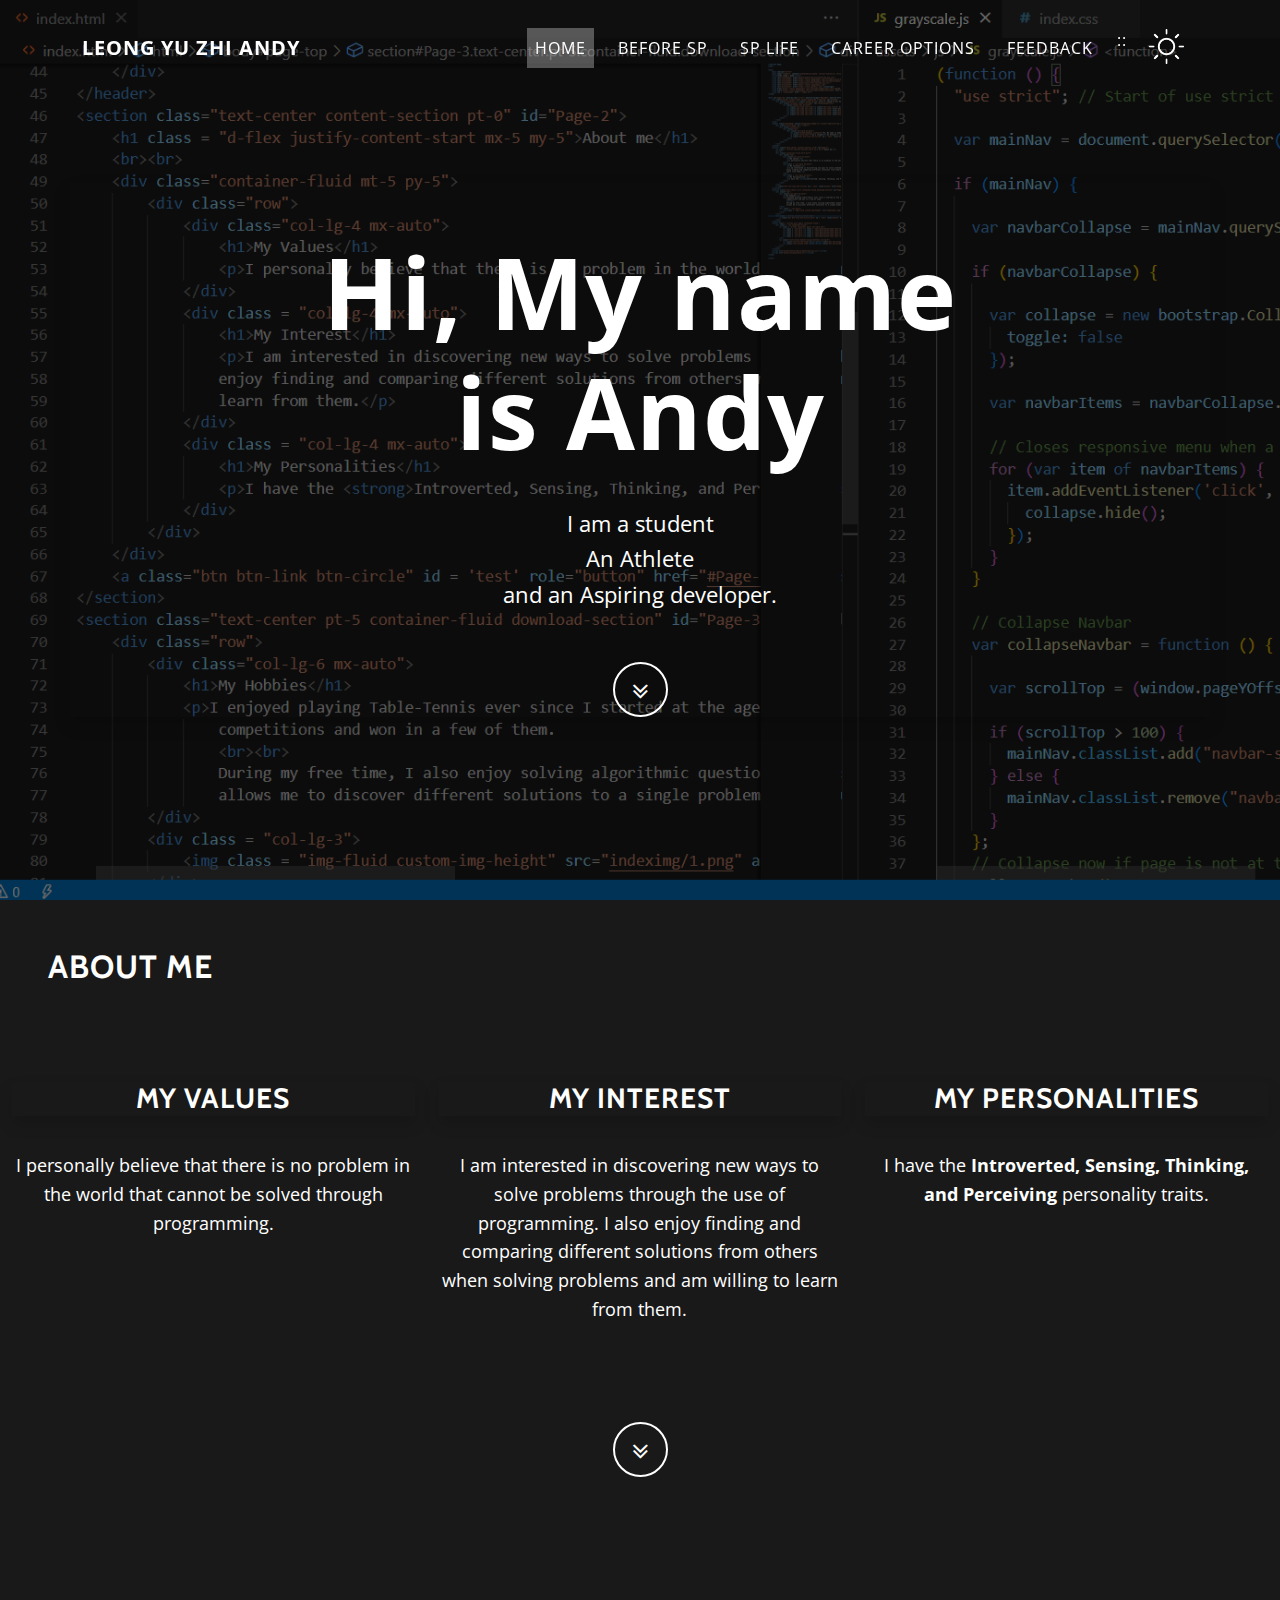
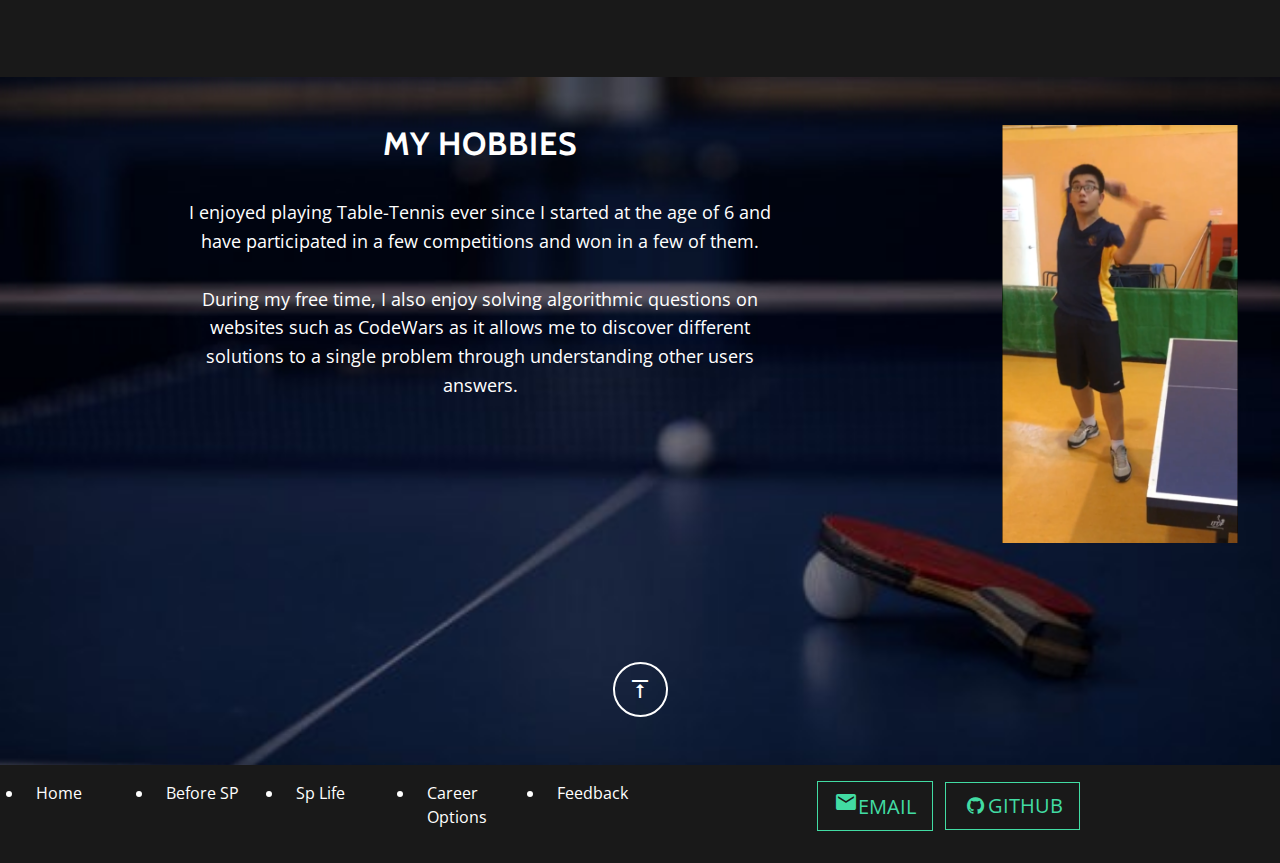
<file: index.html>
<!DOCTYPE html>
<html lang="en">
<!-- Head -->

<head>
    <meta charset="utf-8">
    <meta name="viewport" content="width=device-width, initial-scale=1.0, shrink-to-fit=no">
    <title>Andy Leong | Home</title>
    <link rel="stylesheet" href="./assets/bootstrap/css/bootstrap.min.css">
    <link rel="stylesheet"
        href="https://fonts.googleapis.com/css?family=Lora:400,700,400italic,700italic&amp;display=swap">
    <link rel="stylesheet" href="https://fonts.googleapis.com/css?family=Cabin:700&amp;display=swap">
    <link rel="stylesheet" href="./assets/fonts/font-awesome.min.css">
    <link rel="preconnect" href="https://fonts.googleapis.com">
    <link rel="preconnect" href="https://fonts.gstatic.com" crossorigin>
    <link href="https://fonts.googleapis.com/css2?family=Open+Sans:ital,wght@0,300;1,700&display=swap" rel="stylesheet">
    <link href="https://fonts.googleapis.com/icon?family=Material+Icons" rel="stylesheet">
    <link rel="stylesheet" href="./CSS/default.css">
    <link rel="stylesheet" href="./CSS/index.css">
</head>
<!-- Body Code-->

<body class="test" id="page-top" data-bs-spy="scroll" data-bs-target="#mainNav" data-bs-offset="77">
    <!-- Navigation Bar -->
    <nav class="navbar navbar-light navbar-expand-md fixed-top" id="mainNav">
        <!-- Logo/Name -->
        <div class="container "><a class="navbar-brand toggle" href="#">Leong Yu Zhi Andy</a><button
                data-bs-toggle="collapse" class="navbar-toggler navbar-toggler-right toggle special" data-bs-target="#navbarResponsive"
                type="button" aria-controls="navbarResponsive" aria-expanded="false" aria-label="Toggle navigation"
                value="Menu"><i class="fa fa-bars"></i></button>
            <div class="collapse navbar-collapse " id="navbarResponsive">
                <ul class="navbar-nav ms-auto ">
                    <!-- Nav Links -->
                    <li class="nav-item nav-link"><a class="nav-link toggle active" href="index.html">Home</a></li>
                    <li class="nav-item nav-link"><a class="nav-link toggle" href="BeforeSp.html">Before SP</a></li>
                    <li class="nav-item nav-link"><a class="nav-link toggle" href="SpLife.html">SP Life</a></li>
                    <li class="nav-item nav-link"><a class="nav-link toggle" href="career.html">Career Options</a></li>
                    <li class="nav-item nav-link"><a class="nav-link toggle" href="feedback.html">Feedback</a></li>
                    <!-- Clock -->
                    <li class="nav-item nav-link">
                        <div class="d-flex toggle flex-wrap justify-content-center t-white">
                            <a><span class="toggle badge hours" id="hours"></span></a> :
                            <a><span class="toggle badge min" id="min"></span></a> :
                            <a><span class="toggle badge sec" id="sec"></span></a>
                        </div>
                    </li>
                    <!-- Toggle Dark Mode/Light Mode -->
                    <li class="nav-item nav-link">
                        <button id="dl-logo" onclick="dark_light()"><img src="./Icons/brightness.png" height="35" width="35" alt="Dark-Light Toggle"></button>
                    </li>
                </ul>
            </div>
        </div>
    </nav>
    <!-- Header -->
    <header class="masthead container-fluid" id="Page-1">
        <div class="intro-body" id="start">
            <div class="container shadow">
                <div class="row">
                    <div class="col-lg-8 mx-auto mt-5">
                        <h1 class="brand-heading custom-h1">Hi, My name is Andy</h1>
                        <p class="intro-text">I am a student<br>An Athlete<br>and an Aspiring developer.</p>
                        <a class="btn btn-link btn-circle" role="button" href="#Page-2"><i
                                class="fa fa-angle-double-down animated"></i></a>
                    </div>
                </div>
            </div>
        </div>
    </header>
    <!-- Page 2 Content Section -->
    <section class="text-center content-section pt-0" id="Page-2">
        <h2 class="d-flex justify-content-start mx-5 my-5">About me</h2>
        <div class="container-fluid mt-5 py-5">
            <div class="row">
                <div class="col-lg-4 mx-auto">
                    <h3 class = "shadow">My Values</h3>
                    <p>I personally believe that there is no problem in the world that cannot be solved through
                        programming.</p>
                </div>
                <div class="col-lg-4 mx-auto">
                    <h3 class = "shadow">My Interest</h3>
                    <p>I am interested in discovering new ways to solve problems through the use of programming. I
                        also
                        enjoy finding and comparing different solutions from others when solving problems and am
                        willing to
                        learn from them.</p>
                </div>
                <div class="col-lg-4 mx-auto">
                    <h3 class = "shadow">My Personalities</h3>
                    <p>I have the <strong>Introverted, Sensing, Thinking, and Perceiving</strong> personality
                        traits.</p>
                </div>
            </div>
        </div>
        <a class="btn btn-link btn-circle" role="button" href="#Page-3"><i
                class="fa fa-angle-double-down animated"></i></a>
    </section>
    <!-- Page 3 Content Section -->
    <section class="text-center pt-5 container-fluid" id="Page-3">
        <div class="row">
            <div class="col-sm-6 mx-auto mt-0">
                <h2 class="ignore">My Hobbies</h2>
                <p class="ignore">I enjoyed playing Table-Tennis ever since I started at the age of 6 and have
                    participated in a few
                    competitions and won in a few of them.
                    <br><br>
                    During my free time, I also enjoy solving algorithmic questions on websites such as CodeWars as it
                    allows me to discover different solutions to a single problem through understanding other users
                    answers.
                </p>
            </div>
            <div class="col-sm-3">
                <img class="img-fluid custom-img-height" src="./indeximg/1.png" alt="Img">
            </div>
        </div>
        <div class="d-flex justify-content-center">
            <a class="btn btn-link btn-circle mb-5" role="button" href="#Page-1"><i
                    class="material-icons">vertical_align_top</i></a>
        </div>
    </section>
    <!-- Footer -->
    <footer class='d-flex py-3 gap-3 container-fluid'>
        <div class='row container-fluid'>
            <!-- Footer Links -->
            <ul class='d-flex container col-lg-8 row'>
                <li class='col-sm-2'><a class='text-decoration-none text-reset custom-hover'
                        href="./index.html">Home</a></li>
                <li class='col-sm-2'><a class='text-decoration-none text-reset custom-hover'
                        href="./BeforeSp.html">Before SP</a></li>
                <li class='col-sm-2'><a class='text-decoration-none text-reset custom-hover' href="./SpLife.html">Sp
                        Life</a></li>
                <li class='col-sm-2'><a class='text-decoration-none text-reset custom-hover' href="./Career.html">Career
                        Options</a></li>
                <li class='col-sm-2'><a class='text-decoration-none text-reset custom-hover'
                        href="./Feedback.html">Feedback</a></li>
            </ul>
            <ul class="list-inline banner-social-buttons col-lg-4">
                <li class="list-inline-item">
                    <a class="btn btn-primary btn-lg btn-default" href="mailto:LeongAndy.22@ichat.sp.edu.sg"
                        target="_blank"><i class="material-icons">email</i><span class="network-name">email</span></a>
                </li>
                <li class="list-inline-item">
                    <a class="btn btn-primary btn-lg btn-default" href="https://github.com/TimelesClock"
                        target="_blank"><i class="fa fa-github fa-fw"></i><span class="network-name">Github</span></a>
                </li>
            </ul>
        </div>
    </footer>
    <!-- Scripts -->
    <script src="./assets/bootstrap/js/bootstrap.min.js"></script>
    <script src="./JS/index.js"></script>
    <script src="./JS/default.js"></script>
</body>

</html>
</file>
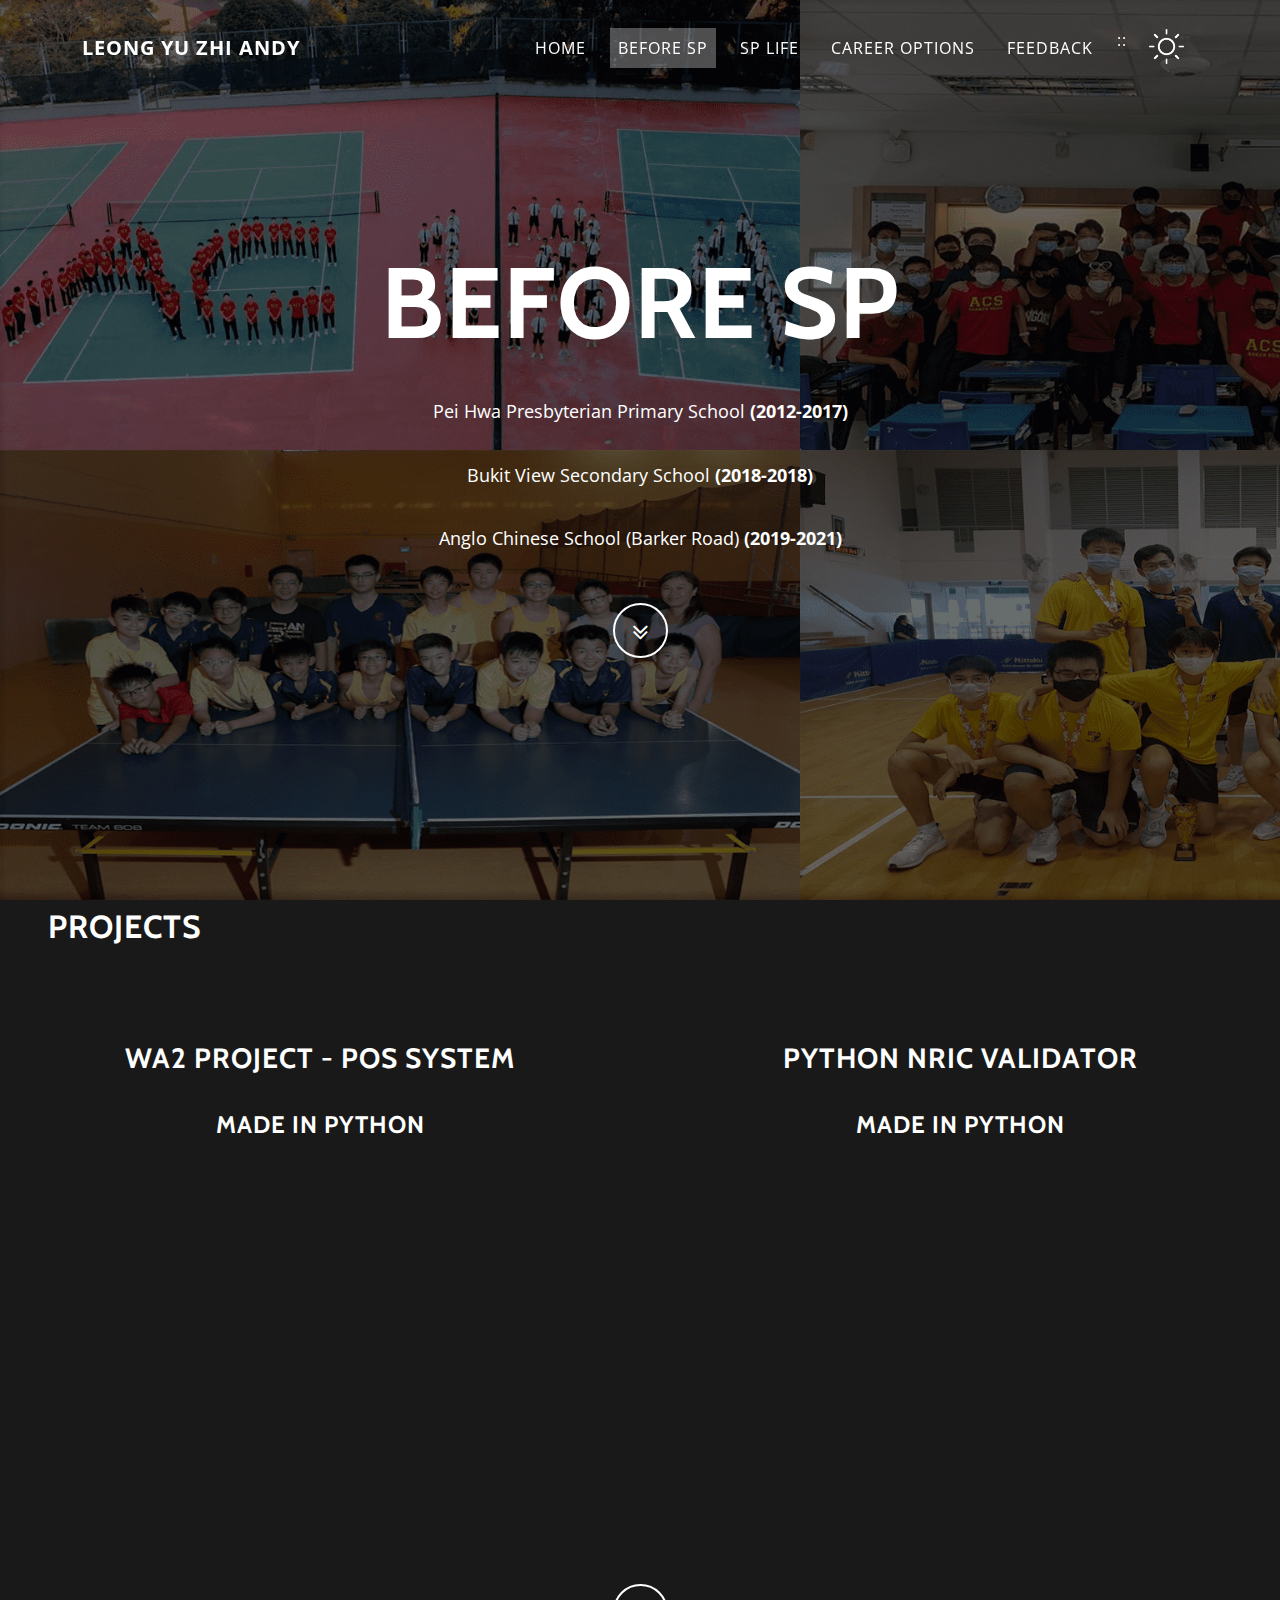
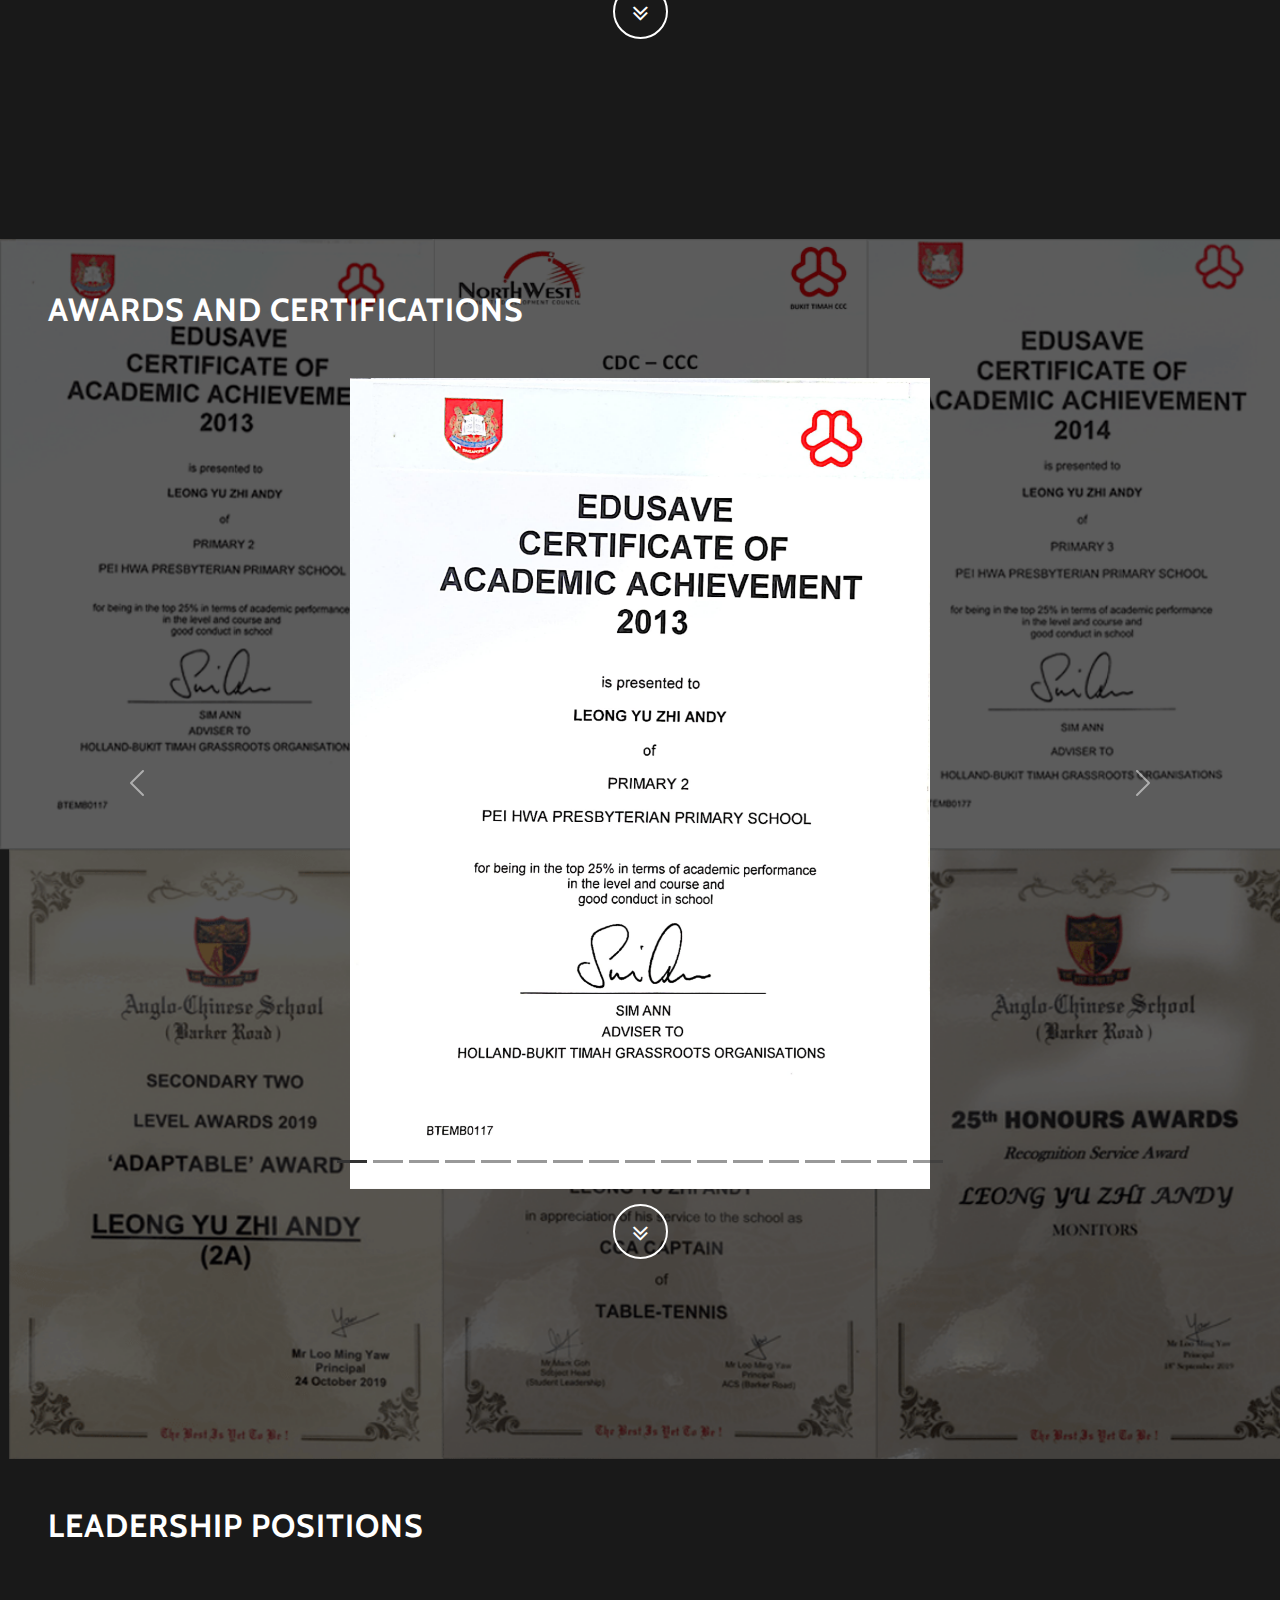
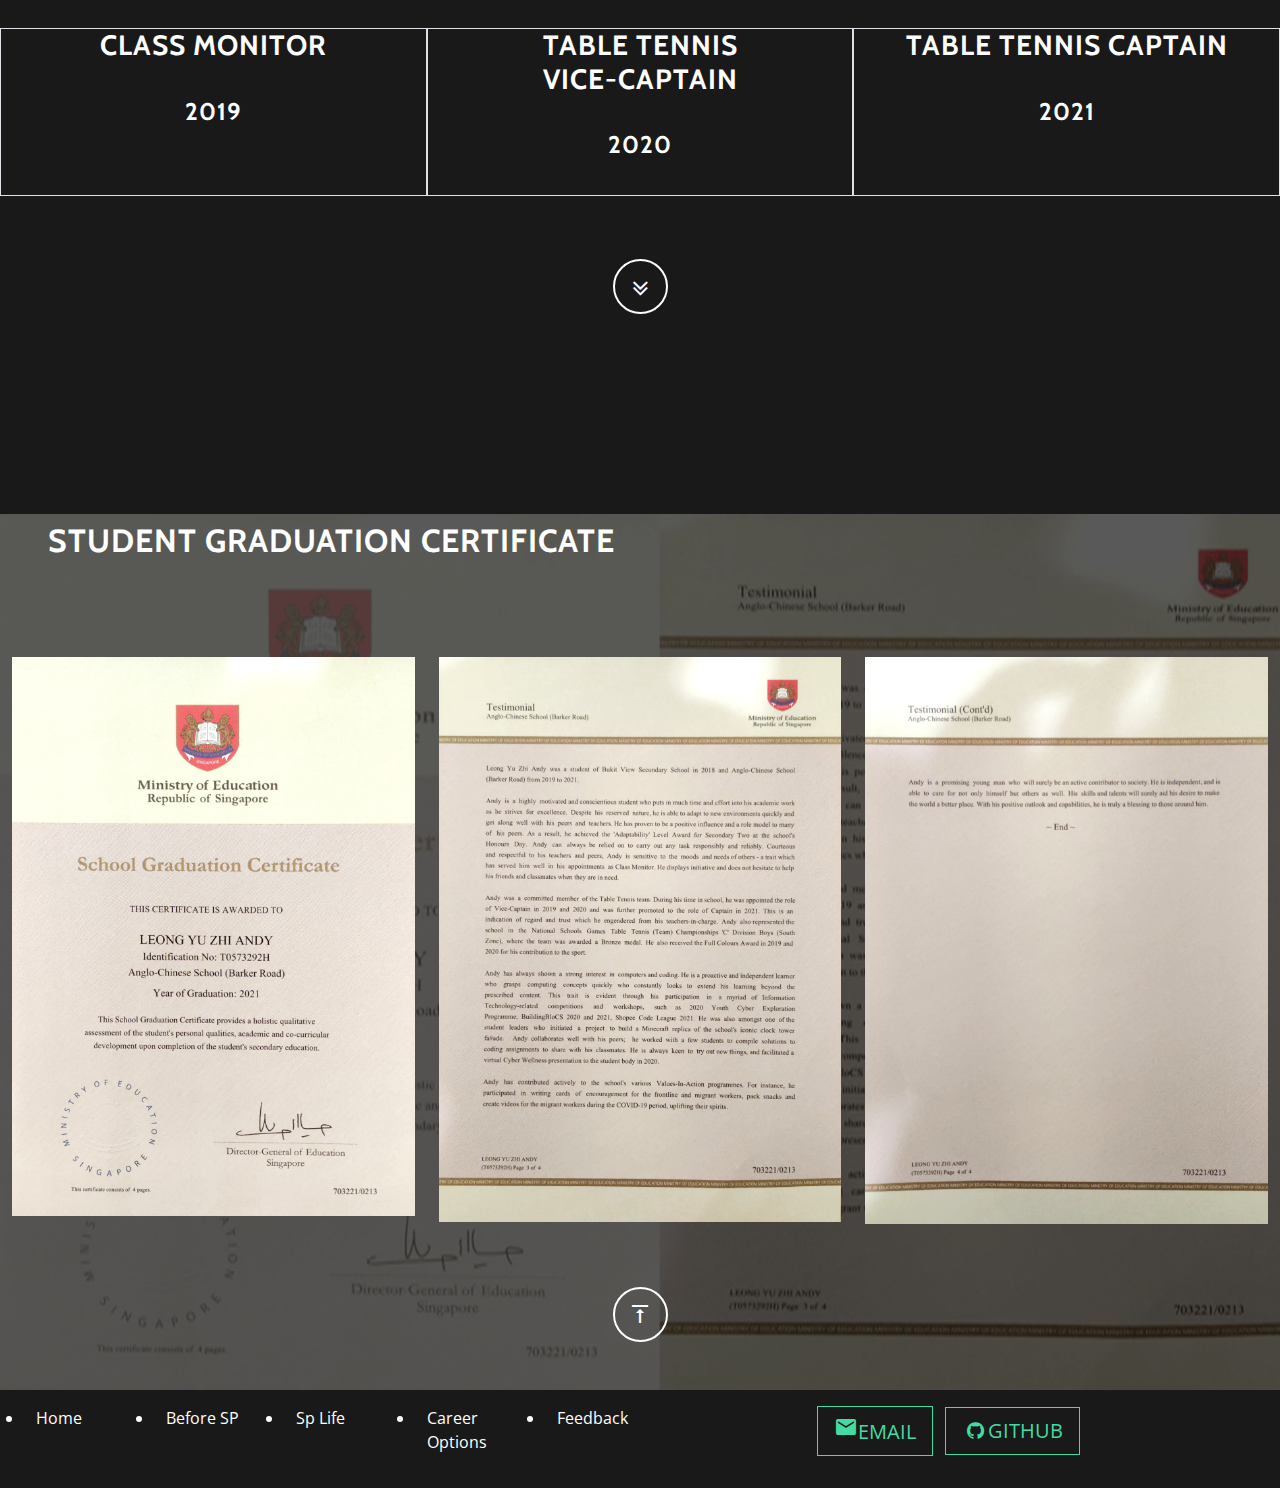
<file: BeforeSp.html>
<!DOCTYPE html>
<html lang = "en">
<!-- Html Head -->
<head>
    <meta charset="utf-8">
    <meta name="viewport" content="width=device-width, initial-scale=1.0, shrink-to-fit=no">
    <title>Andy Leong | Before SP</title>
    <link rel="stylesheet" href="./assets/bootstrap/css/bootstrap.min.css">
    <link rel="stylesheet" href="https://fonts.googleapis.com/css?family=Lora:400,700,400italic,700italic&amp;display=swap">
    <link rel="stylesheet" href="https://fonts.googleapis.com/css?family=Cabin:700&amp;display=swap">
    <link rel="stylesheet" href="./assets/fonts/font-awesome.min.css">
    <link rel="preconnect" href="https://fonts.googleapis.com">
    <link rel="preconnect" href="https://fonts.gstatic.com" crossorigin>
    <link href="https://fonts.googleapis.com/css2?family=Open+Sans:ital,wght@0,300;1,700&display=swap" rel="stylesheet">
    <link href="https://fonts.googleapis.com/icon?family=Material+Icons" rel="stylesheet">
    <link rel = "stylesheet" href = "./CSS/default.css">
    <link rel = "stylesheet" href = "./CSS/BeforeSp.css">
</head>
<!-- Body Code -->
<body id="page-top" data-bs-spy="scroll" data-bs-target="#mainNav" data-bs-offset="77">
    <!-- Navigation Bar -->
    <nav class="navbar navbar-light navbar-expand-md fixed-top" id="mainNav">
        <!-- Logo/Name -->
        <div class="container "><a class="navbar-brand toggle" href="#">Leong Yu Zhi Andy</a><button
                data-bs-toggle="collapse" class="navbar-toggler navbar-toggler-right toggle card" data-bs-target="#navbarResponsive"
                type="button" aria-controls="navbarResponsive" aria-expanded="false" aria-label="Toggle navigation"
                value="Menu"><i class="fa fa-bars"></i></button>
            <div class="collapse navbar-collapse " id="navbarResponsive">
                <!-- Nav Links -->
                <ul class="navbar-nav ms-auto ">
                    <li class="nav-item nav-link"><a class="nav-link toggle " href="index.html">Home</a></li>
                    <li class="nav-item nav-link"><a class="nav-link toggle active" href="BeforeSp.html">Before SP</a></li>
                    <li class="nav-item nav-link"><a class="nav-link toggle" href="SpLife.html">SP Life</a></li>
                    <li class="nav-item nav-link"><a class="nav-link toggle" href="career.html">Career Options</a></li>
                    <li class="nav-item nav-link"><a class="nav-link toggle" href="feedback.html">Feedback</a></li>
                    <li class = "nav-item nav-link">
                        <div class="d-flex toggle flex-wrap justify-content-center t-white">
                            <a><span class="toggle badge hours" id = "hours"></span></a> :
                            <a><span class="toggle badge min" id = "min"></span></a> :
                            <a><span class="toggle badge sec" id = "sec"></span></a>
                         </div>
                    </li>
                    <!-- Dark mode Light mode toggle -->
                    <li class="nav-item nav-link">
                        <button id="dl-logo" onclick="dark_light()"><img src="./Icons/brightness.png" height="35"
                                width="35" alt="Dark-Light Toggle"></button>
                    </li>
                    
                </ul>
            </div>
        </div>
    </nav>
    <!-- Header Page 1 -->
    <header class="masthead container-fluid" id = "Page-1"> 
        <div class="intro-body" id = "start">
            <div class="container">
                <div class="row">
                    <div class="col-lg-8 mx-auto">
                        <h1 class="brand-heading custom-h1">Before SP</h1>
                        <div class="intro-text">
                            <p>Pei Hwa Presbyterian Primary School <strong>(2012-2017)</strong></p>
                            <p>Bukit View Secondary School <strong>(2018-2018)</strong></p>
                            <p>Anglo Chinese School (Barker Road) <strong>(2019-2021)</strong></p>
                        </div>
                        <a class="btn btn-link btn-circle"  role="button" href="#Page-2"><i class="fa fa-angle-double-down animated"></i></a>
                    </div>
                </div>
            </div>
        </div>
    </header>
    <!-- Page 2 Section -->
    <section class="text-center content-section pt-2" id="Page-2">
        <h2 class = "d-flex justify-content-start mx-5 ">Projects</h2>
        <div class="container-fluid mt-5 py-5">
            <div class="row">
                <div class="col-md-12 col-lg-6">
                    <h3>WA2 Project - POS System</h3>
                    <h4>Made in Python</h4>
                    <div class = "ratio ratio-16x9">
                        <iframe src="https://replit.com/@LEONGYU/POS-Final?lite=true"></iframe>
                    </div>
                </div>
                <div class = "col-md-12 col-lg-6 ">
                    <h3>Python NRIC Validator</h3>
                    <h4>Made in Python</h4>
                    <div class = "ratio ratio-16x9">
                        <iframe src="https://replit.com/@LEONGYU/NRICAlgorithm?lite=true"></iframe>
                    </div>
                </div>
            </div>
        </div>
        <a class="btn btn-link btn-circle"  role="button" href="#Page-3"><i class="fa fa-angle-double-down animated"></i></a>
    </section>
    <!-- Page 3 Section -->
    <section class="text-center content-section pt-1" id="Page-3">
        <h2 class = "d-flex justify-content-start mx-5 my-5">Awards and Certifications</h2>
        <!-- Carousel -->
        <div id="demo" class="carousel carousel-dark slide mx-5" data-bs-ride="carousel">

            <!-- Indicators/dots -->
            <div class="carousel-indicators">
                <button type="button" data-bs-target="#demo" data-bs-slide-to="0" class="active"></button>
                <button type="button" data-bs-target="#demo" data-bs-slide-to="1"></button>
                <button type="button" data-bs-target="#demo" data-bs-slide-to="2"></button>
                <button type="button" data-bs-target="#demo" data-bs-slide-to="3"></button>
                <button type="button" data-bs-target="#demo" data-bs-slide-to="4"></button>
                <button type="button" data-bs-target="#demo" data-bs-slide-to="5"></button>
                <button type="button" data-bs-target="#demo" data-bs-slide-to="6"></button>
                <button type="button" data-bs-target="#demo" data-bs-slide-to="7"></button>
                <button type="button" data-bs-target="#demo" data-bs-slide-to="8"></button>
                <button type="button" data-bs-target="#demo" data-bs-slide-to="9"></button>
                <button type="button" data-bs-target="#demo" data-bs-slide-to="10"></button>
                <button type="button" data-bs-target="#demo" data-bs-slide-to="11"></button>
                <button type="button" data-bs-target="#demo" data-bs-slide-to="12"></button>
                <button type="button" data-bs-target="#demo" data-bs-slide-to="13"></button>
                <button type="button" data-bs-target="#demo" data-bs-slide-to="14"></button>
                <button type="button" data-bs-target="#demo" data-bs-slide-to="15"></button>
                <button type="button" data-bs-target="#demo" data-bs-slide-to="16"></button>
            </div>
        
            <!-- The slideshow/carousel -->
            <div class = "row d-flex justify-content-center">
                <div class = "col-md-6">
                    <div class="carousel-inner">
                        <div class="carousel-item active">
                            <img src="./Awards/1.jpg" alt="" class="d-block img-fluid " >
                        </div>
                        <div class="carousel-item">
                            <img src="./Awards/2.jpg" alt="" class="d-block img-fluid" >
                        </div>
                        <div class="carousel-item">
                            <img src="./Awards/3.jpg" alt="" class="d-block img-fluid" >
                        </div>
                        <div class="carousel-item">
                            <img src="./Awards/4.jpg" alt="" class="d-block img-fluid" >
                        </div>
                        <div class="carousel-item">
                            <img src="./Awards/5.jpg" alt="" class="d-block img-fluid" >
                        </div>
                        <div class="carousel-item">
                            <img src="./Awards/6.jpg" alt="" class="d-block img-fluid" >
                        </div>
                        <div class="carousel-item">
                            <img src="./Awards/7.jpg" alt="" class="d-block img-fluid" >
                        </div>
                        <div class="carousel-item">
                            <img src="./Awards/8.jpg" alt="" class="d-block img-fluid" >
                        </div>
                        <div class="carousel-item">
                            <img src="./Awards/9.jpg" alt="" class="d-block img-fluid" >
                        </div>
                        <div class="carousel-item">
                            <img src="./Awards/10.jpg" alt="" class="d-block img-fluid" >
                        </div>
                        <div class="carousel-item">
                            <img src="./Awards/11.jpg" alt="" class="d-block img-fluid" >
                        </div>
                        <div class="carousel-item">
                            <img src="./Awards/12.jpg" alt="" class="d-block img-fluid" >
                        </div>
                        <div class="carousel-item">
                            <img src="./Awards/13.jpg" alt="" class="d-block img-fluid" >
                        </div>
                        <div class="carousel-item">
                            <img src="./Awards/14.jpg" alt="" class="d-block img-fluid" >
                        </div>
                        <div class="carousel-item">
                            <img src="./Awards/15.jpg" alt="" class="d-block img-fluid" >
                        </div>
                        <div class="carousel-item">
                            <img src="./Awards/16.jpg" alt="" class="d-block img-fluid" >
                        </div>
                        <div class="carousel-item">
                            <img src="./Awards/17.jfif" alt="" class="d-block img-fluid">
                        </div>
                    </div>
                </div>
            </div>
            
        
            <!-- Left and right controls/icons -->
            <button class="carousel-control-prev" type="button" data-bs-target="#demo" data-bs-slide="prev">
                <span class="carousel-control-prev-icon"></span>
            </button>
            <button class="carousel-control-next" type="button" data-bs-target="#demo" data-bs-slide="next">
                <span class="carousel-control-next-icon"></span>
            </button>
        </div>
        <a class="btn btn-link btn-circle"  role="button" href="#Page-4"><i class="fa fa-angle-double-down animated"></i></a>
    </section>
    <!-- Page 4 Section -->
    <section class="text-center content-section pt-5" id="Page-4">
        <h2 class = "d-flex justify-content-start mx-5">Leadership Positions</h2>
        <div class="container-fluid  py-5">
            <div class="row">
                <div class="col border">
                    <h3>Class Monitor</h3>
                    <h4>2019</h4>
                </div>
                <div class = "col border">
                    <h3>Table Tennis<br> Vice-Captain</h3>
                    <h4>2020</h4>
                </div>
                <div class = "col border">
                    <h3>Table Tennis Captain</h3>
                    <h4>2021</h4>
                </div>
            </div>
        </div>
        <a class="btn btn-link btn-circle"  role="button" href="#Page-5"><i class="fa fa-angle-double-down animated"></i></a>
    </section>
    <!-- Page 5 Section -->
    <section class="text-center content-section pt-2 pb-0" id="Page-5">
        <h2 class = "d-flex justify-content-start mx-5 ">Student Graduation Certificate</h2>
        <div class="container-fluid mt-5 py-5">
            <div class="row gap-0">
                <div class="col">
                    <img class = "d-block img-fluid" src = "./SGC/1.jpg" alt = "">
                </div>
                <div class = "col ">
                    <img class = "d-block img-fluid" src = "./SGC/2.jpg" alt = "">
                </div>
                <div class = "col">
                    <img class = "d-block img-fluid" src = "./SGC/3.jpg" alt = "">
                </div>
            </div>
        </div>
        <div class = "d-flex justify-content-center align-items-center">
            <a class="btn btn-link btn-circle mb-5"  role="button" href="#Page-1"><i class="material-icons">vertical_align_top</i></a>
        </div>
    </section>
    <!-- Footer -->
    <footer class='d-flex py-3 gap-3 container-fluid'>
        <div class='row container-fluid'>
            <ul class='d-flex container col-lg-8 row'>
                <li class='col-sm-2'><a class='text-decoration-none text-reset custom-hover'
                        href="./index.html">Home</a></li>
                <li class='col-sm-2'><a class='text-decoration-none text-reset custom-hover'
                        href="./BeforeSp.html">Before SP</a></li>
                <li class='col-sm-2'><a class='text-decoration-none text-reset custom-hover' href="./SpLife.html">Sp
                        Life</a></li>
                <li class='col-sm-2'><a class='text-decoration-none text-reset custom-hover' href="./Career.html">Career
                        Options</a></li>
                <li class='col-sm-2'><a class='text-decoration-none text-reset custom-hover'
                        href="./Feedback.html">Feedback</a></li>
            </ul>
            <ul class="list-inline banner-social-buttons col-lg-4">
                <li class="list-inline-item">
                    <a class="btn btn-primary btn-lg btn-default" href="mailto:LeongAndy.22@ichat.sp.edu.sg" target="_blank"><i class="material-icons">email</i><span class="network-name">email</span></a>
                </li>
                <li class="list-inline-item">
                    <a class="btn btn-primary btn-lg btn-default" href="https://github.com/TimelesClock" target="_blank"><i class="fa fa-github fa-fw"></i><span class="network-name">Github</span></a>
                </li>
            </ul>
        </div>
    </footer>
    <!-- Scripts -->
    <script src="./assets/bootstrap/js/bootstrap.min.js"></script>
    <script src="./JS/index.js"></script>
    <script src = "./JS/default.js"></script>
</body>

</html>
</file>
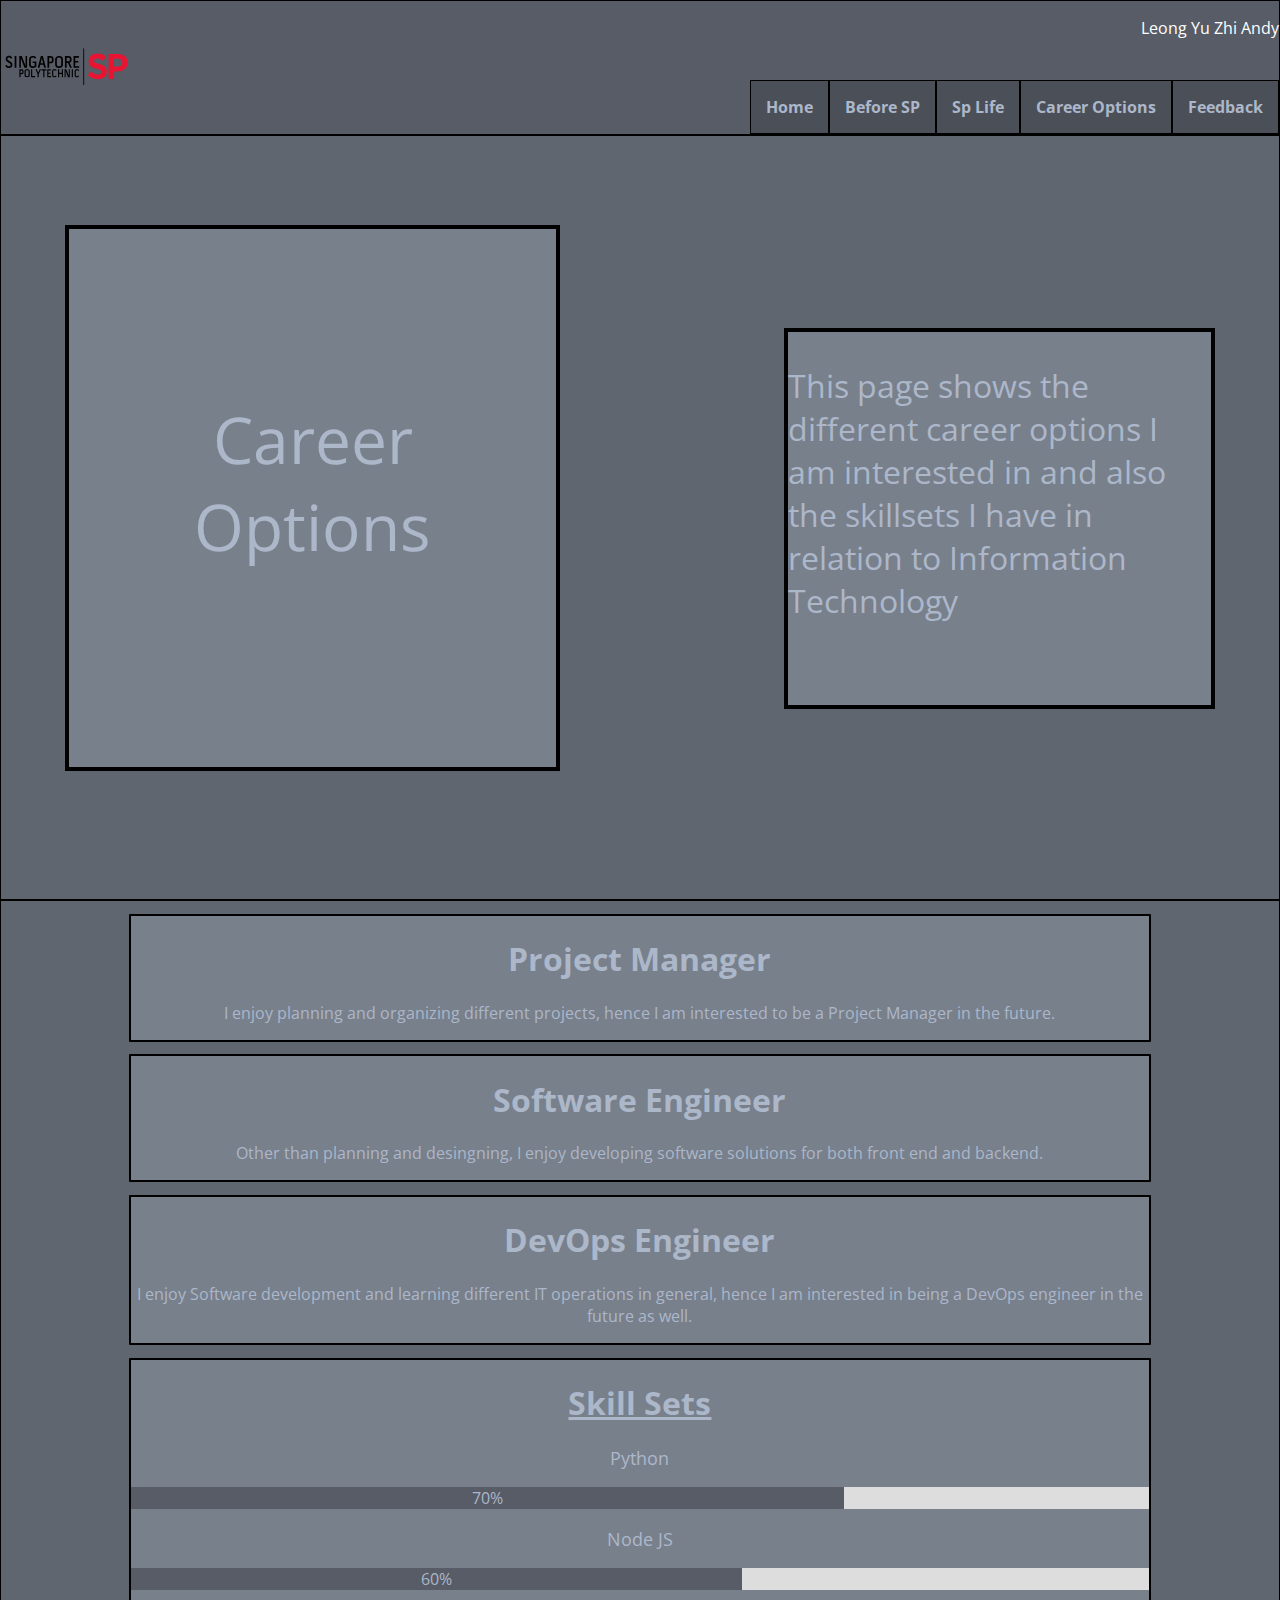
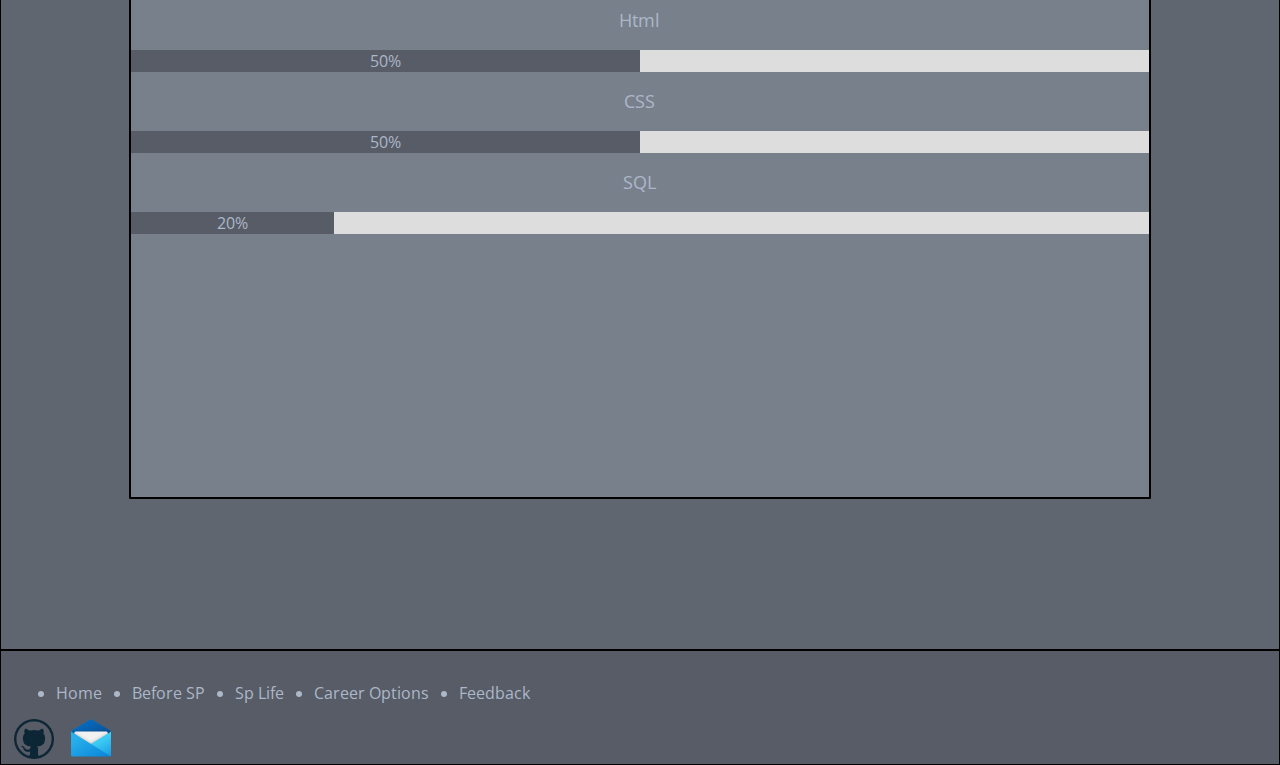
<file: Career.html>
<!DOCTYPE html>
<html lang="en">

<head>
    <meta charset="utf-8">
    <meta http-equiv="X-UA-Compatible" content="IE=edge">
    <meta name="viewport" content="width=device-width, initial-scale=1.0">
    <title>Career Options | Andy Leong</title>
    <link href="default.css" rel="stylesheet">
    <link href="Career.css" rel="stylesheet" />
    <link rel="preconnect" href="https://fonts.googleapis.com">
    <link rel="preconnect" href="https://fonts.gstatic.com" crossorigin>
    <link href="https://fonts.googleapis.com/css2?family=Open+Sans:ital,wght@0,300;1,700&display=swap" rel="stylesheet">
</head>

<body>
    <header>
        <img src="Icons/poly.svg" alt="Icon" />
        <p>Leong Yu Zhi Andy</p>
        <nav>
            <ul>
                <li><a href="index.html">Home</a></li>
                <li><a href="BeforeSp.html">Before SP</a></li>
                <li><a href="SpLife.html">Sp Life</a></li>
                <li><a href="Career.html">Career Options</a></li>
                <li><a href="Feedback.html">Feedback</a></li>
            </ul>
        </nav>
    </header>
    <div class="Page-1">
        <div class="Intro-Box">
            <p>Career Options</p>
        </div>
        <div class="P-Box">
            <p>This page shows the different career options I am interested in and also the skillsets I have in relation
                to Information Technology</p>
        </div>
    </div>
    <div class="Page-2">
        <div>
            <h1>Project Manager</h1>
            <p>I enjoy planning and organizing different projects, hence I am interested to be a Project Manager in the
                future.</p>
        </div>
        <div>
            <h1>Software Engineer</h1>
            <p>Other than planning and desingning, I enjoy developing software solutions for both front end and backend.
            </p>
        </div>
        <div>
            <h1>DevOps Engineer</h1>
            <p>I enjoy Software development and learning different IT operations in general, hence I am interested in
                being a DevOps engineer in the future as well.</p>
        </div>
        <div class="skillset">
            <h1>Skill Sets</h1>
            <p>Python</p>
            <div class="container">
                <div class="py">70%</div>
            </div>
            <p>Node JS</p>
            <div class="container">
                <div class="js">60%</div>
            </div>
            <p>Html</p>
            <div class="container">
                <div class="html">50%</div>
            </div>
            <p>CSS</p>
            <div class="container">
                <div class="css">50%</div>
            </div>
            <p>SQL</p>
            <div class="container">
                <div class="sql">20%</div>
            </div>
        </div>
    </div>
    <footer>
        <ul>
            <li><a href="index.html">Home</a></li>
            <li><a href="BeforeSp.html">Before SP</a></li>
            <li><a href="SpLife.html">Sp Life</a></li>
            <li><a href="Career.html">Career Options</a></li>
            <li><a href="Feedback.html">Feedback</a></li>
        </ul>
        <a href="https://github.com/TimelesClock" target="_blank"><img src="Icons/github.png" alt="Test" width="40"
                height="40"></a>
        <a href="mailto:LeongAndy.22@ichat.sp.edu.sg"><img src="Icons/mail.png" alt="Test" width="40" height="40"></a>
    </footer>
</body>
</file>
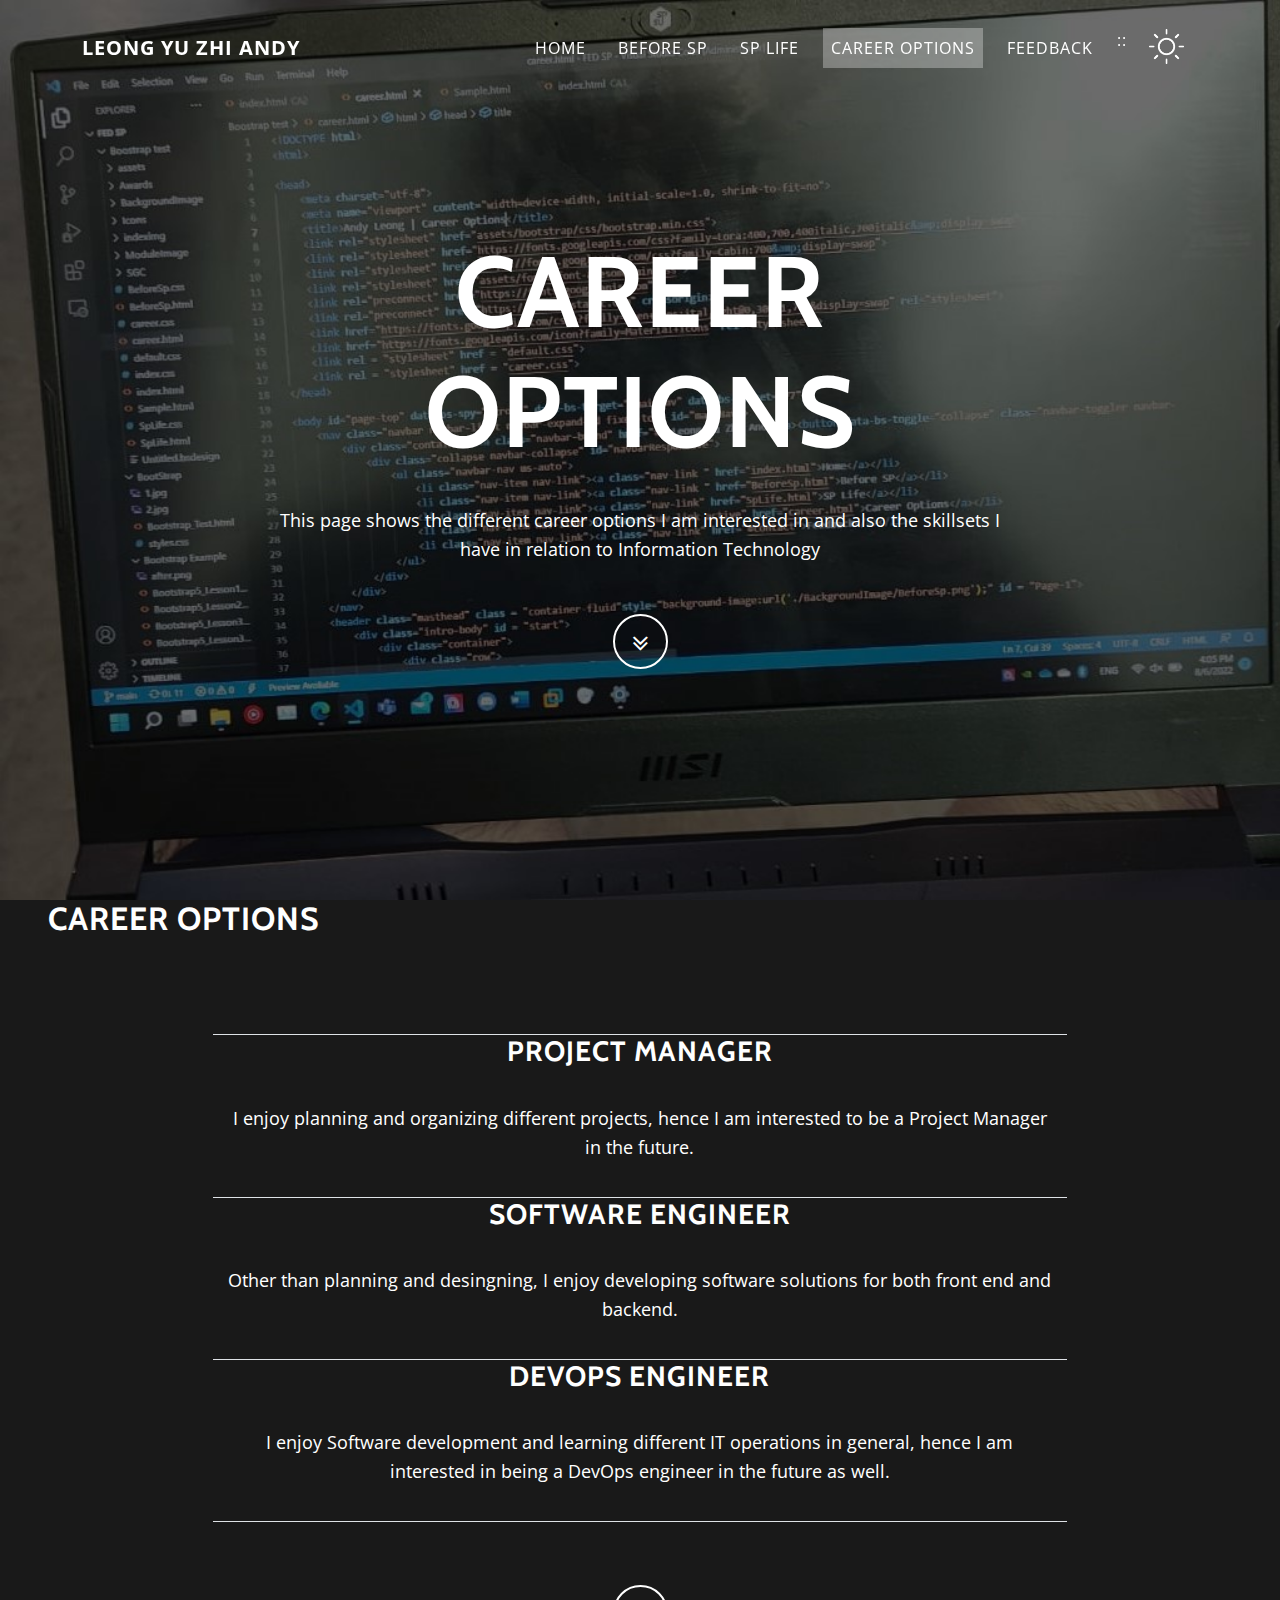
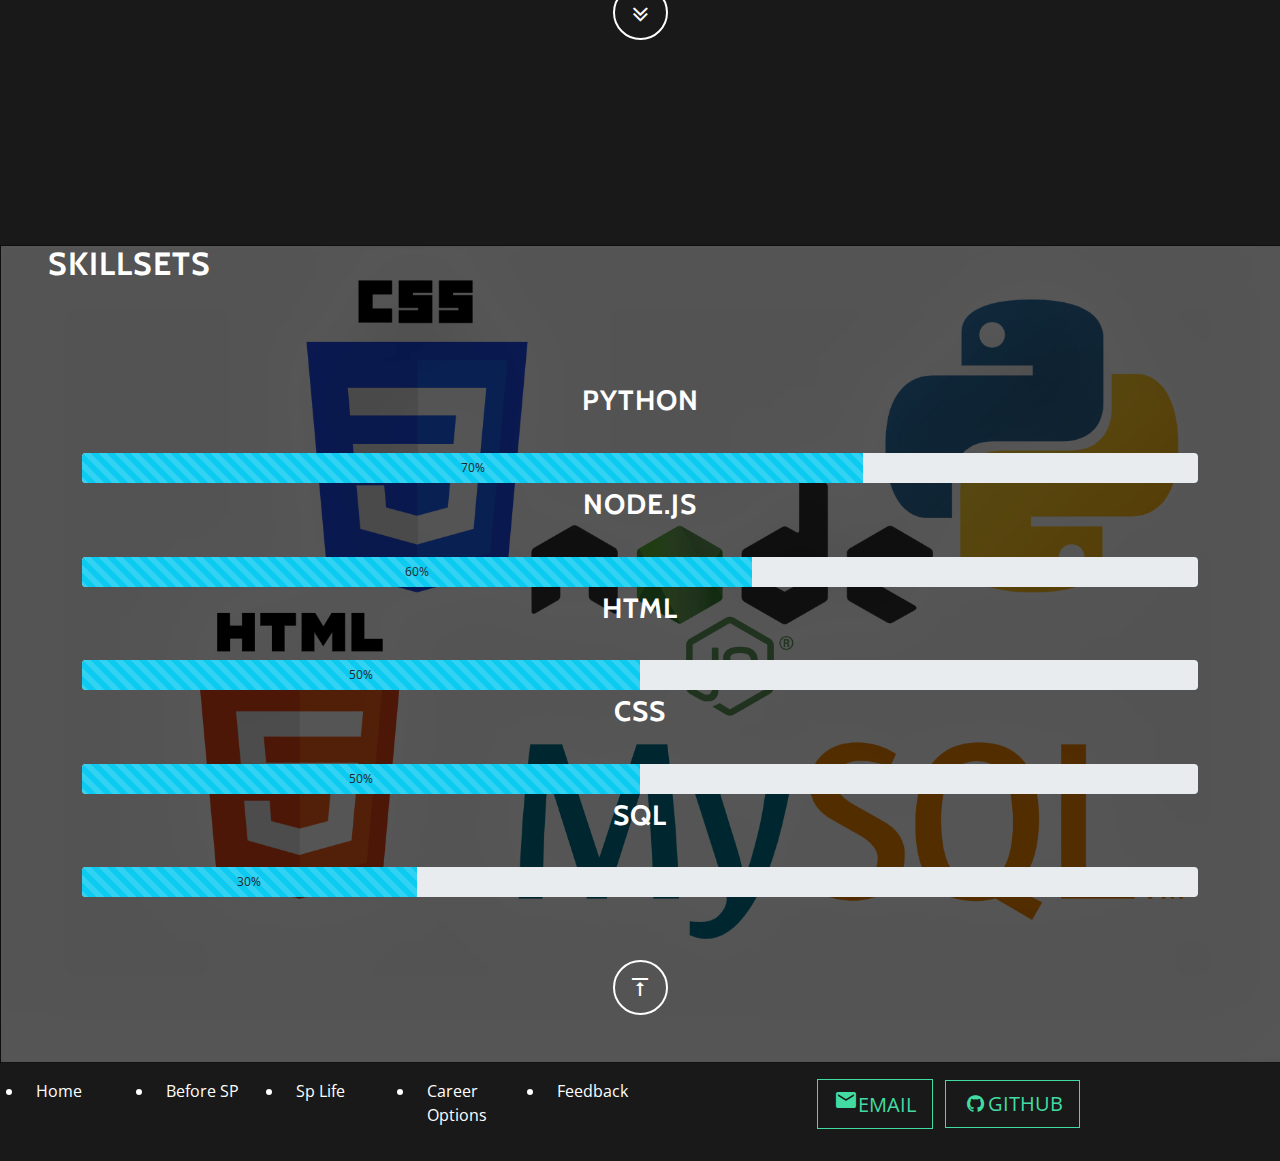
<file: career.html>
<!DOCTYPE html>
<html lang = "en">
<!-- Html Head -->
<head>
    <meta charset="utf-8">
    <meta name="viewport" content="width=device-width, initial-scale=1.0, shrink-to-fit=no">
    <title>Andy Leong | Career Options</title>
    <link rel="stylesheet" href="./assets/bootstrap/css/bootstrap.min.css">
    <link rel="stylesheet" href="https://fonts.googleapis.com/css?family=Lora:400,700,400italic,700italic&amp;display=swap">
    <link rel="stylesheet" href="https://fonts.googleapis.com/css?family=Cabin:700&amp;display=swap">
    <link rel="stylesheet" href="./assets/fonts/font-awesome.min.css">
    <link rel="preconnect" href="https://fonts.googleapis.com">
    <link rel="preconnect" href="https://fonts.gstatic.com" crossorigin>
    <link href="https://fonts.googleapis.com/css2?family=Open+Sans:ital,wght@0,300;1,700&display=swap" rel="stylesheet">
    <link href="https://fonts.googleapis.com/icon?family=Material+Icons" rel="stylesheet">
    <link rel = "stylesheet" href = "./CSS/default.css">
    <link rel = "stylesheet" href = "./CSS/career.css">
</head>
<!-- Body -->
<body id="page-top" data-bs-spy="scroll" data-bs-target="#mainNav" data-bs-offset="77">
    <!-- Navigation Bar -->
    <nav class="navbar navbar-light navbar-expand-md fixed-top" id="mainNav">
        <!-- Logo/Name -->
        <div class="container "><a class="navbar-brand toggle" href="#">Leong Yu Zhi Andy</a><button
                data-bs-toggle="collapse" class="navbar-toggler navbar-toggler-right toggle card" data-bs-target="#navbarResponsive"
                type="button" aria-controls="navbarResponsive" aria-expanded="false" aria-label="Toggle navigation"
                value="Menu"><i class="fa fa-bars"></i></button>
            <div class="collapse navbar-collapse " id="navbarResponsive">
                <!-- Navigation Link -->
                <ul class="navbar-nav ms-auto ">
                    <li class="nav-item nav-link"><a class="nav-link toggle " href="index.html">Home</a></li>
                    <li class="nav-item nav-link"><a class="nav-link toggle" href="BeforeSp.html">Before SP</a></li>
                    <li class="nav-item nav-link"><a class="nav-link toggle" href="SpLife.html">SP Life</a></li>
                    <li class="nav-item nav-link"><a class="nav-link toggle active" href="career.html">Career Options</a></li>
                    <li class="nav-item nav-link"><a class="nav-link toggle" href="feedback.html">Feedback</a></li>
                    <li class = "nav-item nav-link">
                        <div class="d-flex toggle flex-wrap justify-content-center t-white" >
                            <a><span class="toggle badge hours" id = "hours"></span></a> :
                            <a><span class="toggle badge min" id = "min"></span></a> :
                            <a><span class="toggle badge sec" id = "sec"></span></a>
                         </div>
                    </li>
                    <!-- Dark mode Light mode toggle -->
                    <li class="nav-item nav-link">
                        <button id="dl-logo" onclick="dark_light()"><img src="./Icons/brightness.png" height="35"
                                width="35" alt="Dark-Light Toggle"></button>
                    </li>
                    
                </ul>
            </div>
        </div>
    </nav>
    <!-- Header Page 1 -->
    <header class="masthead container-fluid" id = "Page-1"> 
        <div class="intro-body" id = "start">
            <div class="container">
                <div class="row">
                    <div class="col-lg-8 mx-auto">
                        <h1 class="brand-heading custom-h1">Career Options</h1>
                        <div class="intro-text">
                            <p>This page shows the different career options I am interested in and also the skillsets I have in relation to Information Technology</p>
                        </div>
                        <a class="btn btn-link btn-circle"  role="button" href="#Page-2"><i class="fa fa-angle-double-down animated"></i></a>
                    </div>
                </div>
            </div>
        </div>
    </header>
    <!-- Page 2 Section -->
    <section class="text-center content-section pt-0" id="Page-2">
        <h2 class = "d-flex justify-content-start mx-5 ">Career Options</h2>
        <div class="container-fluid mt-5 py-5">
            <div class="d-flex justify-content-center row">
                <div class="col-sm-8 border-bottom border-top">
                    <h3>Project Manager</h3>
                    <p>I enjoy planning and organizing different projects, hence I am interested to be a Project Manager in the future.                    </p>
                </div>
            </div>
            <div class="d-flex justify-content-center row">
                <div class="col-sm-8 border-bottom">
                    <h3>Software Engineer</h3>
                    <p>Other than planning and desingning, I enjoy developing software solutions for both front end and backend.                    </p>
                </div>
            </div>
            <div class="d-flex justify-content-center row">
                <div class="col-sm-8 border-bottom">
                    <h3>DevOps Engineer</h3>
                    <p>I enjoy Software development and learning different IT operations in general, hence I am interested in being a DevOps engineer in the future as well.                    </p>
                </div>
            </div>
        </div>
        <a class="btn btn-link btn-circle"  role="button" href="#Page-3"><i class="fa fa-angle-double-down animated"></i></a>
    </section>
    <!-- Page 3 Section -->
    <section class="text-center content-section py-0" id="Page-3" >
        <h2 class = "d-flex justify-content-start mx-5 ignore">Skillsets</h2>
        <div class="container mt-5 py-5">
            <div class="row d-flex justify-content-center">
                <div class="col">
                    <h3 class = "ignore">Python</h3>
                    <div class="progress" >
                        <div class="progress-bar progress-bar-striped progress-bar-animated bg-info text-dark py" role="progressbar" aria-valuenow="70" aria-valuemin="0" aria-valuemax="100" >70%</div>
                    </div>
                </div>
            </div>
            <div class="row d-flex justify-content-center">
                <div class="col">
                    <h3 class = "ignore">Node.js</h3>
                    <div class="progress" >
                        <div class="progress-bar progress-bar-striped progress-bar-animated bg-info text-dark js" role="progressbar" aria-valuenow="60" aria-valuemin="0" aria-valuemax="100" >60%</div>
                    </div>
                </div>
            </div>
            <div class="row d-flex justify-content-center">
                <div class="col">
                    <h3 class = "ignore">Html</h3>
                    <div class="progress" >
                        <div class="progress-bar progress-bar-striped progress-bar-animated bg-info text-dark htmlp" role="progressbar" aria-valuenow="50" aria-valuemin="0" aria-valuemax="100" >50%</div>
                    </div>
                </div>
            </div>
            <div class="row d-flex justify-content-center">
                <div class="col">
                    <h3 class = "ignore">CSS</h3>
                    <div class="progress" >
                        <div class="progress-bar progress-bar-striped progress-bar-animated bg-info text-dark css" role="progressbar" aria-valuenow="50" aria-valuemin="0" aria-valuemax="100" >50%</div>
                    </div>
                </div>
            </div>
            <div class="row d-flex justify-content-center">
                <div class="col">
                    <h3 class = "ignore">Sql</h3>
                    <div class="progress" >
                        <div class="progress-bar progress-bar-striped progress-bar-animated bg-info text-dark sql" role="progressbar" aria-valuenow="30" aria-valuemin="0" aria-valuemax="100" >30%</div>
                    </div>
                </div>
            </div>
        </div>
        <div class = "d-flex justify-content-center">
            <a class="btn btn-link btn-circle mb-5"  role="button" href="#Page-1"><i class="material-icons">vertical_align_top</i></a>
        </div>
    </section>
    <!-- Footer -->
    <footer class='d-flex py-3 gap-3 container-fluid'>
        <div class='row container-fluid'>
            <ul class='d-flex container col-lg-8 row'>
                <li class='col-sm-2'><a class='text-decoration-none text-reset custom-hover'
                        href="./index.html">Home</a></li>
                <li class='col-sm-2'><a class='text-decoration-none text-reset custom-hover'
                        href="./BeforeSp.html">Before SP</a></li>
                <li class='col-sm-2'><a class='text-decoration-none text-reset custom-hover' href="./SpLife.html">Sp
                        Life</a></li>
                <li class='col-sm-2'><a class='text-decoration-none text-reset custom-hover' href="./Career.html">Career
                        Options</a></li>
                <li class='col-sm-2'><a class='text-decoration-none text-reset custom-hover'
                        href="./Feedback.html">Feedback</a></li>
            </ul>
            <ul class="list-inline banner-social-buttons col-lg-4">
                <li class="list-inline-item">
                    <a class="btn btn-primary btn-lg btn-default" href="mailto:LeongAndy.22@ichat.sp.edu.sg" target="_blank"><i class="material-icons">email</i><span class="network-name">email</span></a>
                </li>
                <li class="list-inline-item">
                    <a class="btn btn-primary btn-lg btn-default" href="https://github.com/TimelesClock" target="_blank"><i class="fa fa-github fa-fw"></i><span class="network-name">Github</span></a>
                </li>
            </ul>
        </div>
    </footer>
    <!-- Scripts -->
    <script src="./assets/bootstrap/js/bootstrap.min.js"></script>
    <script src="./JS/index.js"></script>
    <script src = "./JS/default.js"></script>
</body>
</html>
</file>
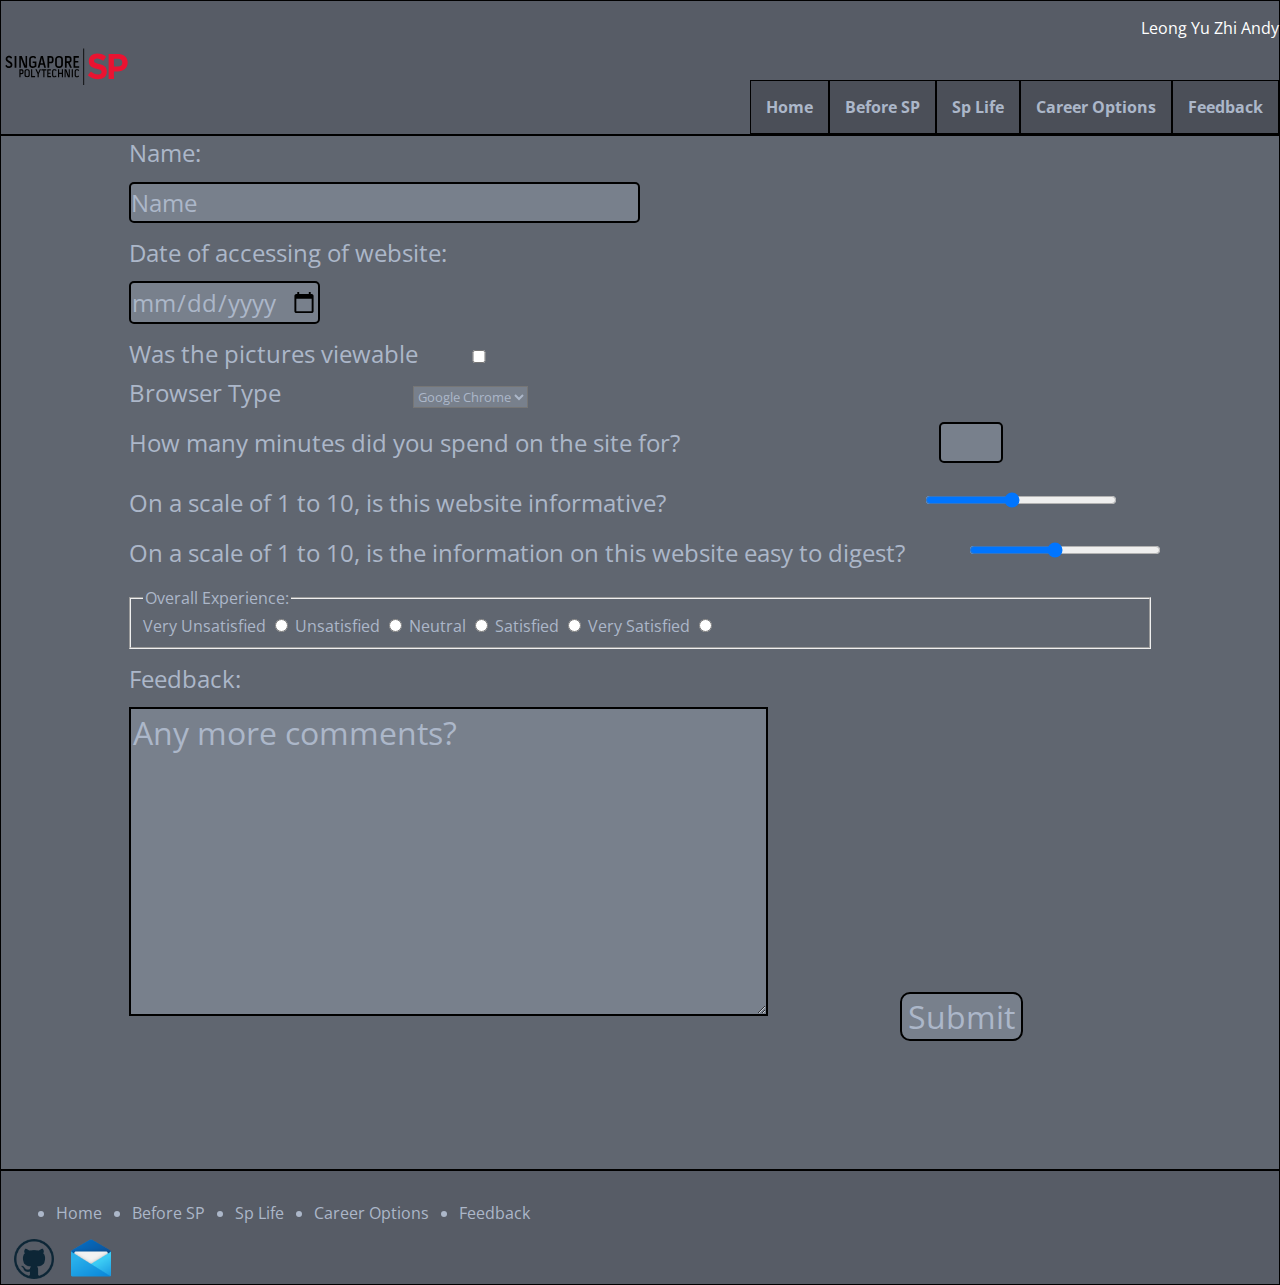
<file: Feedback.html>
<!DOCTYPE html>
<html lang="en">

<head>
    <meta charset="utf-8">
    <meta http-equiv="X-UA-Compatible" content="IE=edge">
    <meta name="viewport" content="width=device-width, initial-scale=1.0">
    <title>Feedback | Andy Leong</title>
    <link href="default.css" rel="stylesheet">
    <link href="Feedback.css" rel="stylesheet" />
    <link rel="preconnect" href="https://fonts.googleapis.com">
    <link rel="preconnect" href="https://fonts.gstatic.com" crossorigin>
    <link href="https://fonts.googleapis.com/css2?family=Open+Sans:ital,wght@0,300;1,700&display=swap" rel="stylesheet">
</head>

<body>
    <header>
        <img src="Icons/poly.svg" alt="Icon" />
        <p>Leong Yu Zhi Andy</p>
        <nav>
            <ul>
                <li><a href="index.html">Home</a></li>
                <li><a href="BeforeSp.html">Before SP</a></li>
                <li><a href="SpLife.html">Sp Life</a></li>
                <li><a href="Career.html">Career Options</a></li>
                <li><a href="Feedback.html">Feedback</a></li>
            </ul>
        </nav>
    </header>
    <div class="Page-1">
        <form autocomplete="off" action = "response.html" target="_self" method="get">
            <label for="name">Name:</label><br>
            <input type="text" id="name" name="name" placeholder="Name"><br>
            <label for="date">Date of accessing of website:</label><br>
            <input type="date" id="date" name="date"><br>
            <label id = "checkbox" for = "checkbox1">Was the pictures viewable</label>
            <input type = "checkbox" id = "checkbox1" name = "checkbox1">
            <br>
            <label for = "browser">Browser Type</label>
            <select id = "browser" name = "browser">
                <option value = "Google Chrome">Google Chrome</option>
                <option value = "Microsoft Edge">Microsoft Edge</option>
                <option value = "Mozilla Firefox">Mozilla Firefox</option>
                <option value = "Opera">Opera</option>
                <option value = "Others">Others</option>
            </select>
            <br>
            <label for = "num">How many minutes did you spend on the site for?</label>
            <input type = "number" id = "num" name="num">
            <br>
            <label id = "rate1" for = "rate2">On a scale of 1 to 10, is this website informative?</label>
            <input type = "range" id = "rate2" name = "rate2" min="1" max="10" value="5">
            <br>
            <label id = "rate3" for = "rate4">On a scale of 1 to 10, is the information on this website easy to digest?</label>
            <input type = "range" id = "rate4" name = "rate4" min="1" max="10" value="5">
            <br>
            <fieldset>
                <legend>Overall Experience:</legend>
                <label for = "verybad">Very Unsatisfied</label>
                <input type = "radio" id = "verybad" name = "radio" value = "verybad">
                <label for = "bad">Unsatisfied</label>
                <input type = "radio" id = "bad" name = "radio" value = "bad">
                <label for = "neutral">Neutral</label>
                <input type = "radio" id = "neutral" name = "radio" value = "neutral">
                <label for = "good">Satisfied</label>
                <input type = "radio" id = "good" name = "radio" value = "good">
                <label for = "verygood">Very Satisfied</label>
                <input type = "radio" id = "verygood" name = "radio" value = "verygood">
            </fieldset>
            <label for="feedback">Feedback:</label><br>
            <textarea name="feedback" id="feedback" rows="7" cols="1" wrap="hard">Any more comments?</textarea>
            <input type="submit" id="submit" value="Submit">
        </form>
    </div>
    <footer>
        <ul>
            <li><a href="index.html">Home</a></li>
            <li><a href="BeforeSp.html">Before SP</a></li>
            <li><a href="SpLife.html">Sp Life</a></li>
            <li><a href="Career.html">Career Options</a></li>
            <li><a href="Feedback.html">Feedback</a></li>
        </ul>
        <a href="https://github.com/TimelesClock" target="_blank"><img src="Icons/github.png" alt="Test" width="40"
                height="40"></a>
        <a href="mailto:LeongAndy.22@ichat.sp.edu.sg"><img src="Icons/mail.png" alt="Test" width="40" height="40"></a>
    </footer>
</body>
</file>
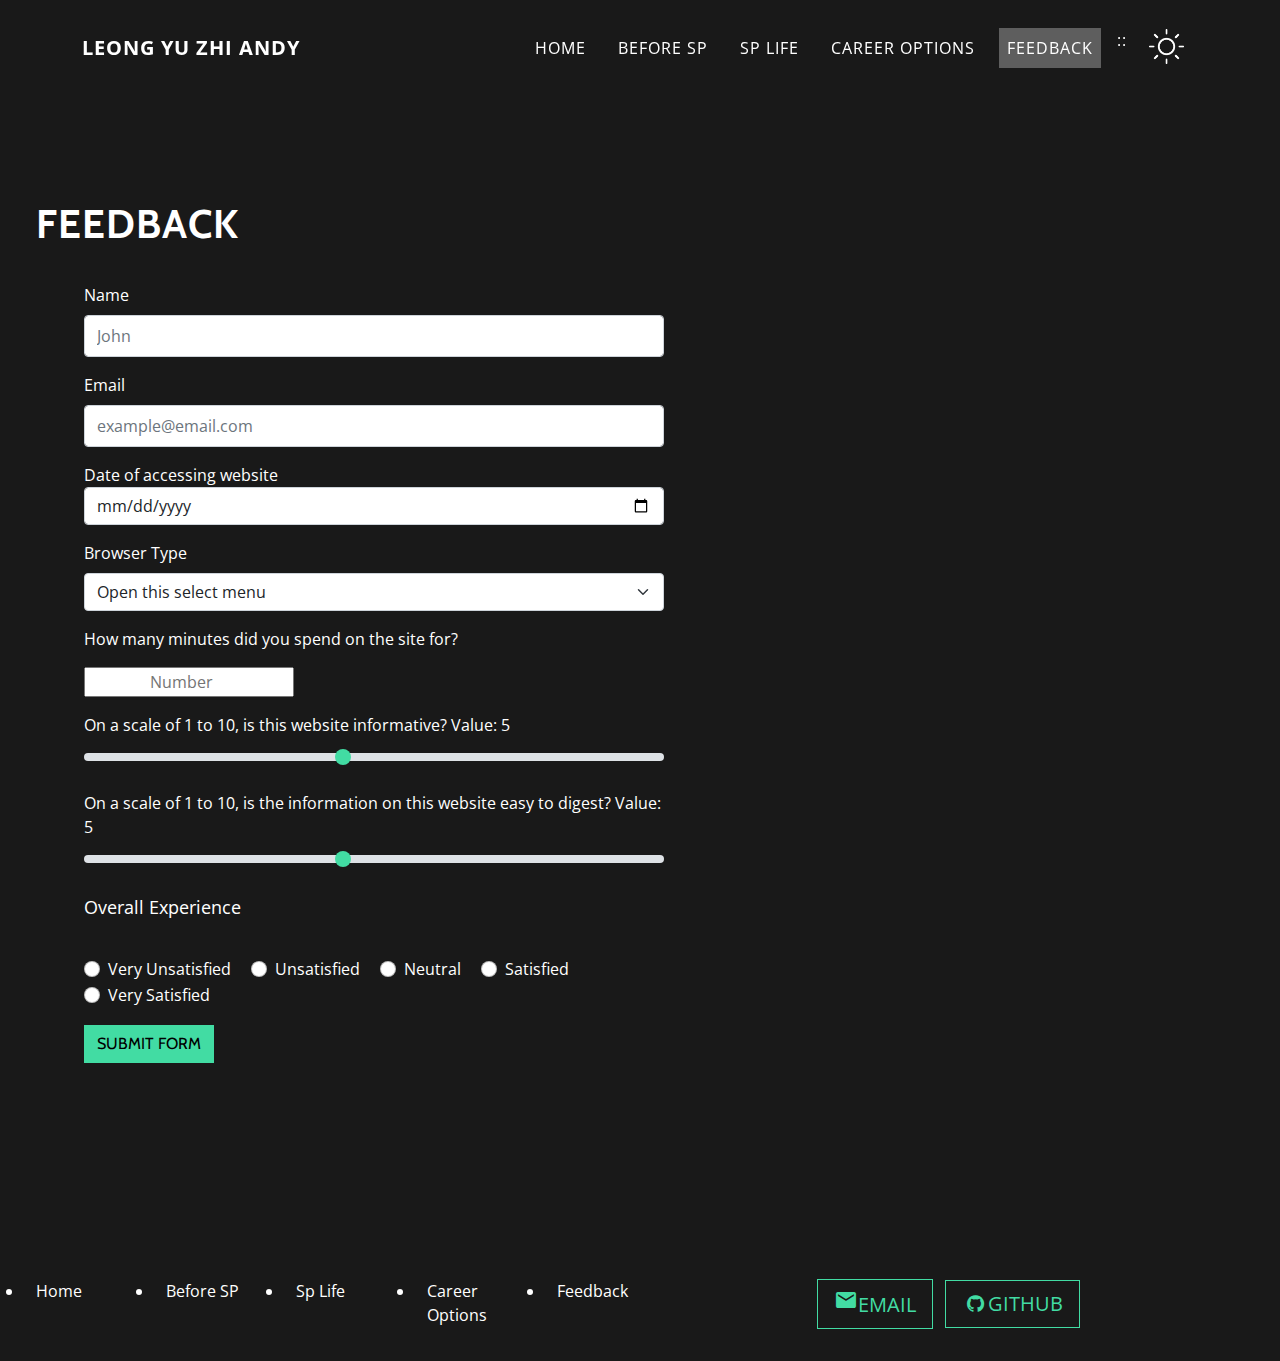
<file: feedback.html>
<!DOCTYPE html>
<html lang="en">
<!-- Html Head -->
<head>
    <meta charset="utf-8">
    <meta name="viewport" content="width=device-width, initial-scale=1.0, shrink-to-fit=no">
    <title>Andy Leong | Feedback</title>
    <link rel="stylesheet" href="./assets/bootstrap/css/bootstrap.min.css">
    <link rel="stylesheet"
        href="https://fonts.googleapis.com/css?family=Lora:400,700,400italic,700italic&amp;display=swap">
    <link rel="stylesheet" href="https://fonts.googleapis.com/css?family=Cabin:700&amp;display=swap">
    <link rel="stylesheet" href="./assets/fonts/font-awesome.min.css">
    <link rel="preconnect" href="https://fonts.googleapis.com">
    <link rel="preconnect" href="https://fonts.gstatic.com" crossorigin>
    <link href="https://fonts.googleapis.com/css2?family=Open+Sans:ital,wght@0,300;1,700&display=swap" rel="stylesheet">
    <link href="https://fonts.googleapis.com/icon?family=Material+Icons" rel="stylesheet">
    <link rel="stylesheet" href="./CSS/default.css">
    <link rel = "stylesheet" href = "./CSS/feedback.css">
</head>
<!-- Body -->
<body id="page-top" data-bs-spy="scroll" data-bs-target="#mainNav" data-bs-offset="77">
    <nav class="navbar navbar-light navbar-expand-md fixed-top" id="mainNav">
        <!-- Logo / Name -->
        <div class="container "><a class="navbar-brand toggle" href="#">Leong Yu Zhi Andy</a><button
                data-bs-toggle="collapse" class="navbar-toggler navbar-toggler-right toggle card" data-bs-target="#navbarResponsive"
                type="button" aria-controls="navbarResponsive" aria-expanded="false" aria-label="Toggle navigation"
                value="Menu"><i class="fa fa-bars"></i></button>
            <div class="collapse navbar-collapse " id="navbarResponsive">
                <!-- Navigation Links -->
                <ul class="navbar-nav ms-auto ">
                    <li class="nav-item nav-link"><a class="nav-link toggle " href="index.html">Home</a></li>
                    <li class="nav-item nav-link"><a class="nav-link toggle" href="BeforeSp.html">Before SP</a></li>
                    <li class="nav-item nav-link"><a class="nav-link toggle" href="SpLife.html">SP Life</a></li>
                    <li class="nav-item nav-link"><a class="nav-link toggle" href="career.html">Career Options</a></li>
                    <li class="nav-item nav-link"><a class="nav-link toggle active" href="feedback.html">Feedback</a></li>
                    <li class = "nav-item nav-link">
                        <div class="d-flex toggle flex-wrap justify-content-center t-white">
                            <a><span class="toggle badge hours" id = "hours"></span></a> :
                            <a><span class="toggle badge min" id = "min"></span></a> :
                            <a><span class="toggle badge sec" id = "sec"></span></a>
                         </div>
                    </li>
                    <!-- Dark Mode Light Mode Toggle -->
                    <li class="nav-item nav-link">
                        <button id="dl-logo" onclick="dark_light()"><img src="./Icons/brightness.png" height="35" width="35" alt="Dark-Light Toggle"></button>
                    </li>
                    
                </ul>
            </div>
        </div>
    </nav>
    <!-- Page 1 Section -->
    <section class="content-section container-fluid row" id="Page-1">
        <h1 class="d-flex justify-content-start">Feedback</h1>
        <form class=" row">
            <div class=" col-sm-6 mb-3 mx-5">
                <label for="Name" class="form-label">Name</label>
                <input type="text" class="form-control py-2" id="Name" placeholder="John" required>
                <div class="invalid-feedback">
                    no
                </div>
            </div>


            <div class=" col-sm-6 mb-3 mx-5">
                <label for="email" class="form-label">Email</label>
                <input type="email" class="form-control py-2" id="email" placeholder="example@email.com" required>
            </div>

            <div class=" col-sm-6 mb-3 mx-5">
                <label for="startDate">Date of accessing website</label>
                <input id="startDate" class="form-control" type="date" required>
            </div>

            <div class=" col-sm-6 mb-3 mx-5">
                <label for="browser" class="form-label">Browser Type</label>
                <select id="browser" class="form-select" aria-label="Default select example" required>
                    <option value="">Open this select menu</option>
                    <option value="1">Google Chrome</option>
                    <option value="2">Microsoft Edge</option>
                    <option value="3">Firefox</option>
                    <option value="4">Safari</option>
                    <option value="5">Opera</option>
                </select>
            </div>
            <div class="col-sm-6 mb-3 mx-5">
                <label for="num">How many minutes did you spend on the site for?</label>
                <br>
                <input class="mt-3 text-center" type="number" id="num" name="num" placeholder="Number" required>
            </div>
            <div class="col-sm-6 mb-3 mx-5">
                <label for="informative" class="form-label">On a scale of 1 to 10, is this website informative? Value:
                    <span id="informativeOut"></span></label>
                <input type="range" class="form-range" min="1" max="10" id="informative" value="5">
            </div>
            <div class="col-sm-6 mb-3 mx-5">
                <label for="easy" class="form-label">On a scale of 1 to 10, is the information on this website easy to digest? Value: <span
                        id="easyOut"></span></label>
                <input type="range" class="form-range" min="1" max="10" id="easy" value="5">
            </div>
            <div class="col-sm-6 mb-3 mx-5">
                <p>Overall Experience</p>
                <div class="form-check form-check-inline">
                    <input class="form-check-input" type="radio" name="inlineRadioOptions" id="inlineRadio1"
                        value="option1">
                    <label class="form-check-label" for="inlineRadio1">Very Unsatisfied</label>
                </div>
                <div class="form-check form-check-inline">
                    <input class="form-check-input" type="radio" name="inlineRadioOptions" id="inlineRadio2"
                        value="option2">
                    <label class="form-check-label" for="inlineRadio2">Unsatisfied</label>
                </div>
                <div class="form-check form-check-inline">
                    <input class="form-check-input" type="radio" name="inlineRadioOptions" id="inlineRadio3"
                        value="option2">
                    <label class="form-check-label" for="inlineRadio3">Neutral</label>
                </div>
                <div class="form-check form-check-inline">
                    <input class="form-check-input" type="radio" name="inlineRadioOptions" id="inlineRadio4"
                        value="option2">
                    <label class="form-check-label" for="inlineRadio4">Satisfied</label>
                </div>
                <div class="form-check form-check-inline">
                    <input class="form-check-input" type="radio" name="inlineRadioOptions" id="inlineRadio5"
                        value="option2">
                    <label class="form-check-label" for="inlineRadio5">Very Satisfied</label>
                </div>
            </div>
            <div class="col-sm-12 ms-5">
                <button class="btn btn-primary" type="submit" data-bs-toggle="modal" data-bs-target="#feedbackmodal">Submit form</button>
            </div>

            <!-- Modal -->
            <div class="modal fade" id="feedbackmodal" tabindex="-1" aria-labelledby="exampleModalLabel"
                aria-hidden="true">
                <div class="modal-dialog">
                    <div class="modal-content">
                        <div class="modal-header">
                            <h5 class="modal-title text-black" id="exampleModalLabel">Feedback</h5>
                            <button type="button" class="btn-close" data-bs-dismiss="modal" aria-label="Close"></button>
                        </div>
                        <div class="modal-body text-black">
                            Feedback submitted successfully!<br>
                            (Note: Data is not sent to a server)
                        </div>
                        <div class="modal-footer">
                            <button type="button" class="btn btn-secondary" data-bs-dismiss="modal">Close</button>
                        </div>
                    </div>
                </div>
            </div>
        </form>
    </section>
    <!-- Footer -->
    <footer class='d-flex py-3 gap-3 container-fluid'>
        <div class='row container-fluid'>
            <ul class='d-flex container col-lg-8 row'>
                <li class='col-sm-2'><a class='text-decoration-none text-reset custom-hover'
                        href="./index.html">Home</a></li>
                <li class='col-sm-2'><a class='text-decoration-none text-reset custom-hover'
                        href="./BeforeSp.html">Before SP</a></li>
                <li class='col-sm-2'><a class='text-decoration-none text-reset custom-hover' href="./SpLife.html">Sp
                        Life</a></li>
                <li class='col-sm-2'><a class='text-decoration-none text-reset custom-hover' href="./Career.html">Career
                        Options</a></li>
                <li class='col-sm-2'><a class='text-decoration-none text-reset custom-hover'
                        href="./Feedback.html">Feedback</a></li>
            </ul>
            <ul class="list-inline banner-social-buttons col-lg-4">
                <li class="list-inline-item">
                    <a class="btn btn-primary btn-lg btn-default" href="mailto:LeongAndy.22@ichat.sp.edu.sg"
                        target="_blank"><i class="material-icons">email</i><span class="network-name">email</span></a>
                </li>
                <li class="list-inline-item">
                    <a class="btn btn-primary btn-lg btn-default" href="https://github.com/TimelesClock"
                        target="_blank"><i class="fa fa-github fa-fw"></i><span class="network-name">Github</span></a>
                </li>
            </ul>
        </div>
    </footer>
    <!-- Scripts -->
    <script src="./assets/bootstrap/js/bootstrap.min.js"></script>
    <script src="./JS/index.js"></script>
    <script src="./JS/feedback.js"></script>
    <script src="./JS/default.js"></script>
</body>

</html>
</file>
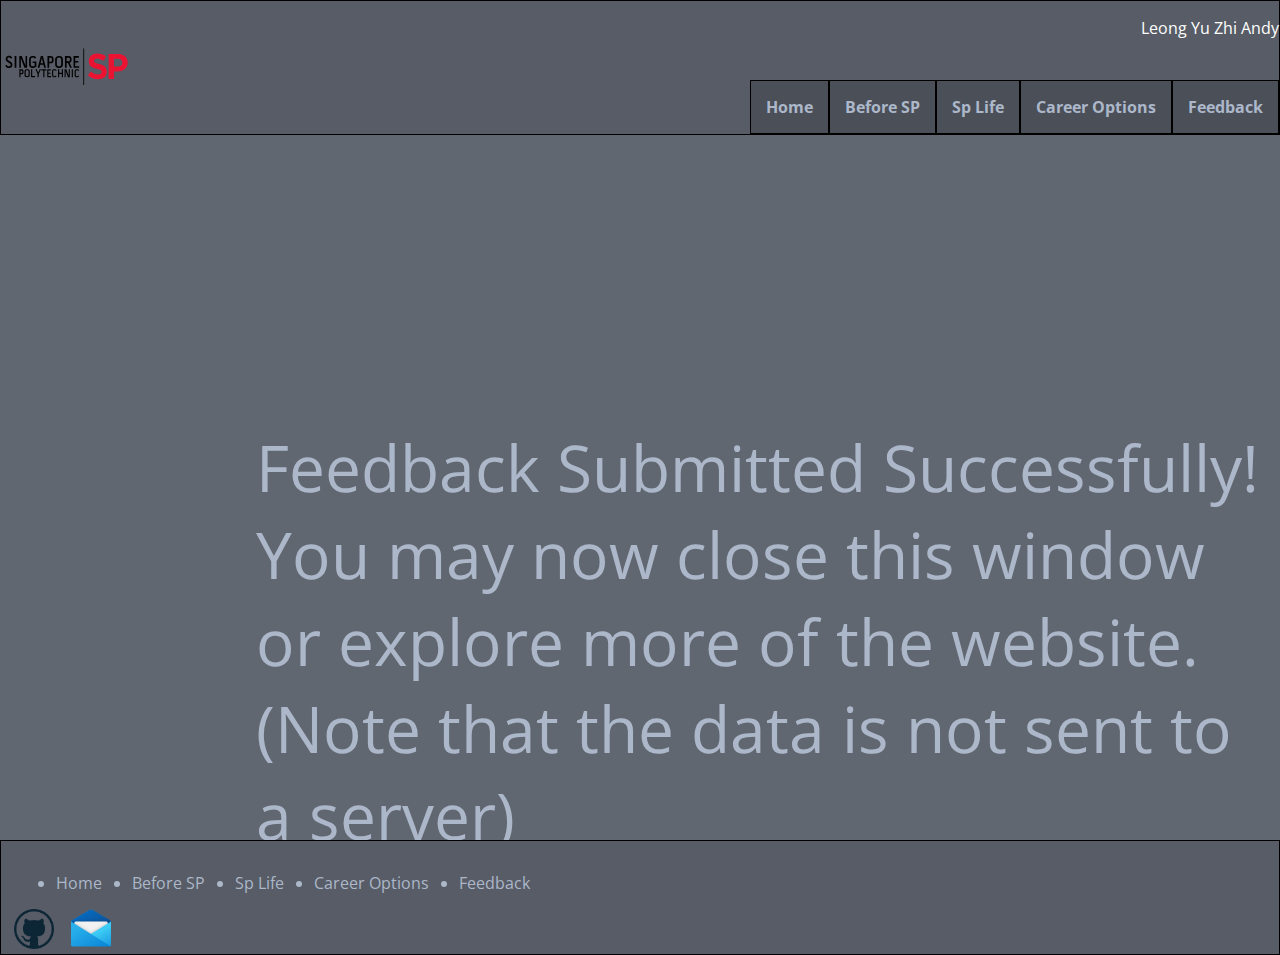
<file: response.html>
<!DOCTYPE html>
<html lang="en">


<head>
    <meta charset="utf-8">
    <meta http-equiv="X-UA-Compatible" content="IE=edge">
    <meta name="viewport" content="width=device-width, initial-scale=1.0">
    <title>Feedback Response | Andy Leong</title>
    <link href="default.css" rel="stylesheet">
    <link href = "response.css" rel = "stylesheet">
    <link rel="preconnect" href="https://fonts.googleapis.com">
    <link rel="preconnect" href="https://fonts.gstatic.com" crossorigin>
    <link href="https://fonts.googleapis.com/css2?family=Open+Sans:ital,wght@0,300;1,700&display=swap" rel="stylesheet">
</head>

<body>
    <header>
        <img src="Icons/poly.svg" alt="Icon" />
        <p>Leong Yu Zhi Andy</p>
        <nav>
            <ul>
                <li><a href="index.html">Home</a></li>
                <li><a id="here" href="BeforeSp.html">Before SP</a></li>
                <li><a href="SpLife.html">Sp Life</a></li>
                <li><a href="Career.html">Career Options</a></li>
                <li><a href="Feedback.html">Feedback</a></li>
            </ul>
        </nav>
    </header>
    <div>
        <p>Feedback Submitted Successfully!
        <br>
        You may now close this window or explore more of the website.
        <br>
        (Note that the data is not sent to a server)
        </p>
    </div>
    <footer>
        <ul>
            <li><a href="index.html">Home</a></li>
            <li><a href="BeforeSp.html">Before SP</a></li>
            <li><a href="SpLife.html">Sp Life</a></li>
            <li><a href="Career.html">Career Options</a></li>
            <li><a href="Feedback.html">Feedback</a></li>
        </ul>
        <a href="https://github.com/TimelesClock" target="_blank"><img src="Icons/github.png" alt="Test" width="40"
                height="40"></a>
        <a href="mailto:LeongAndy.22@ichat.sp.edu.sg"><img src="Icons/mail.png" alt="Test" width="40" height="40"></a>
    </footer>
</body>
</file>
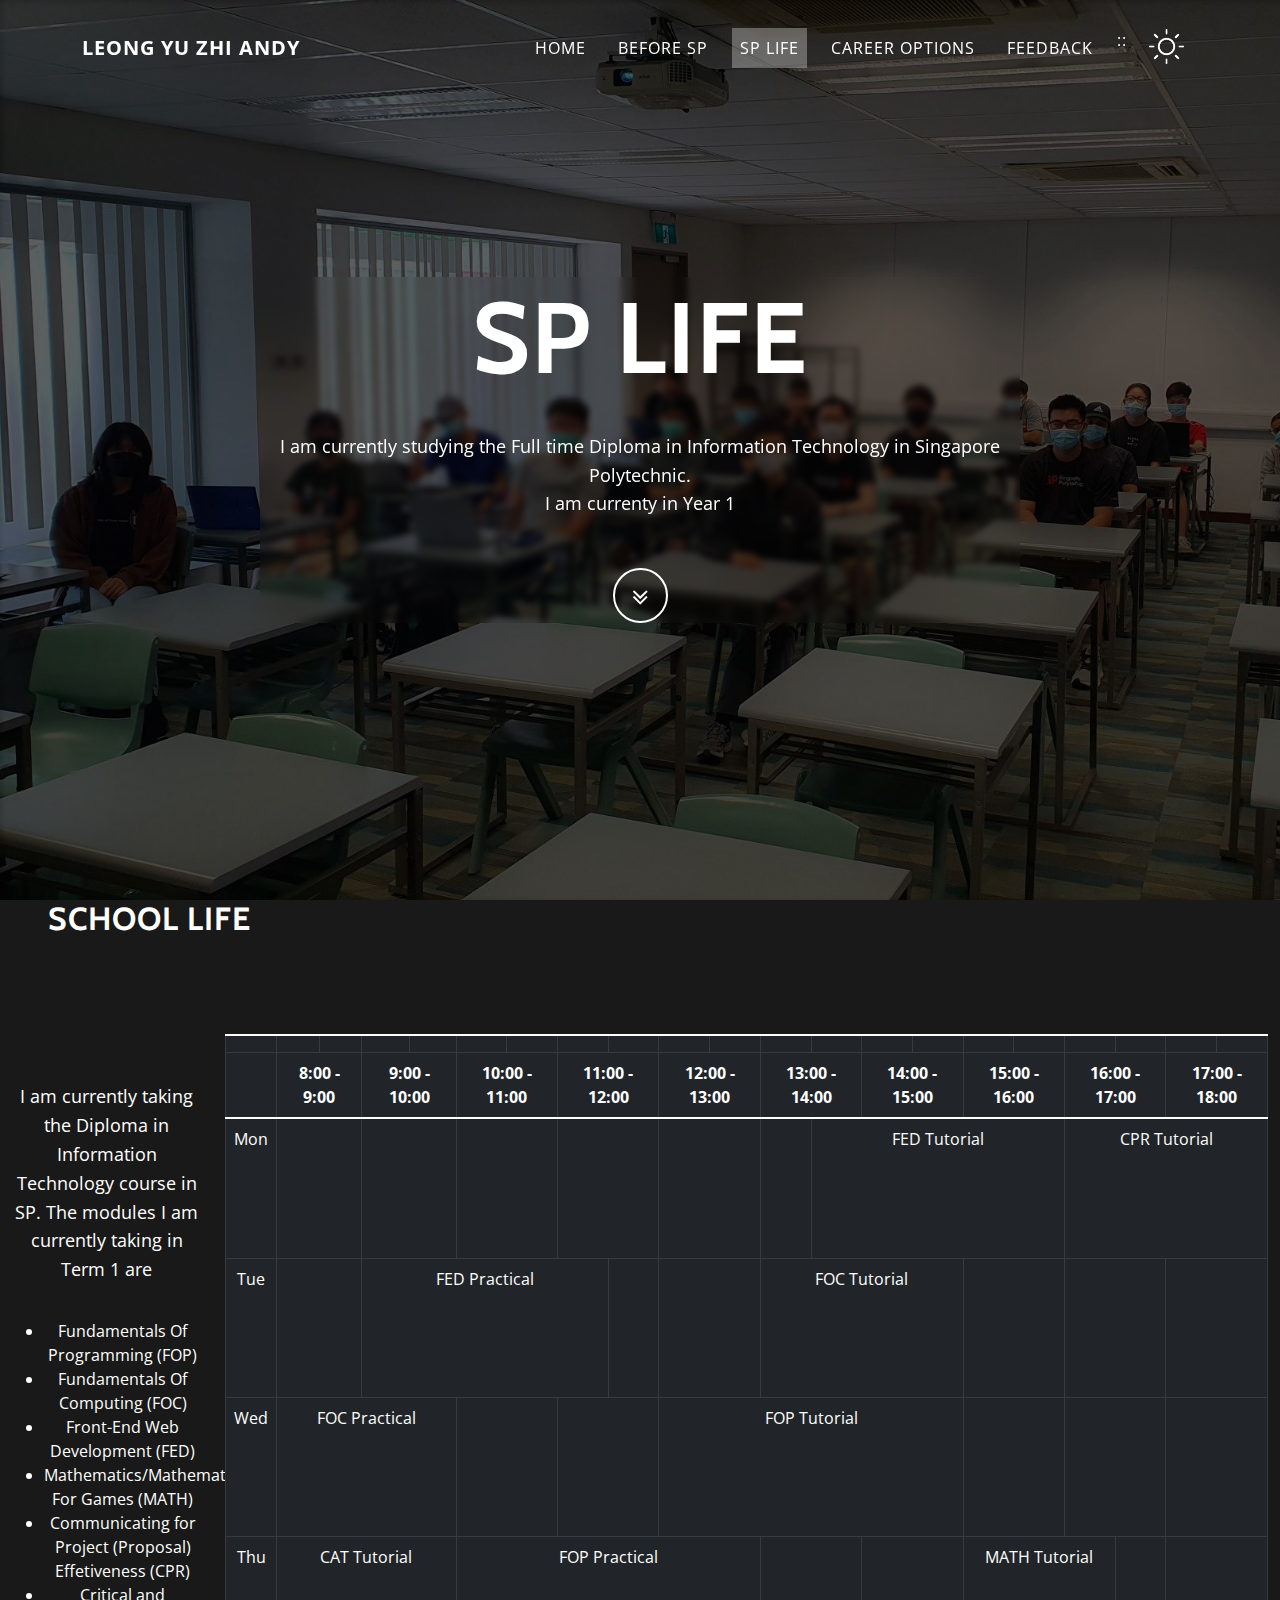
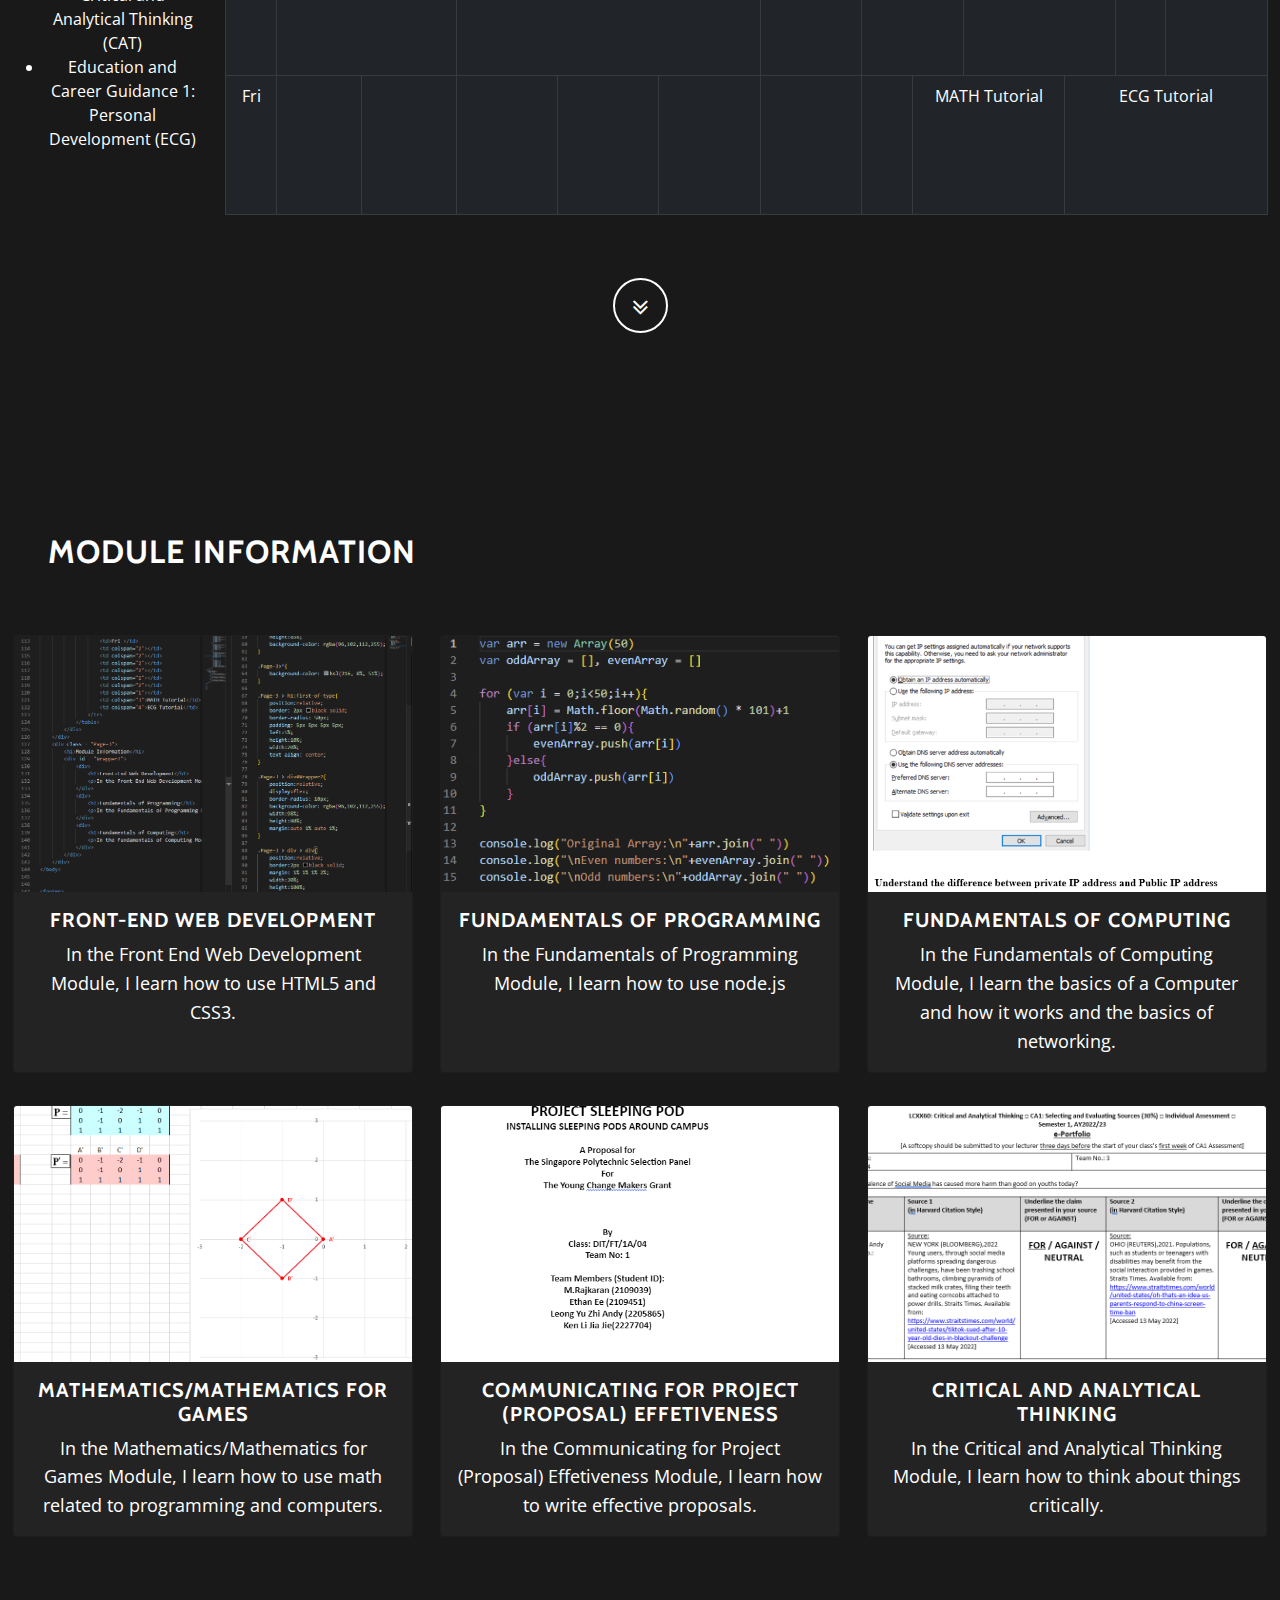
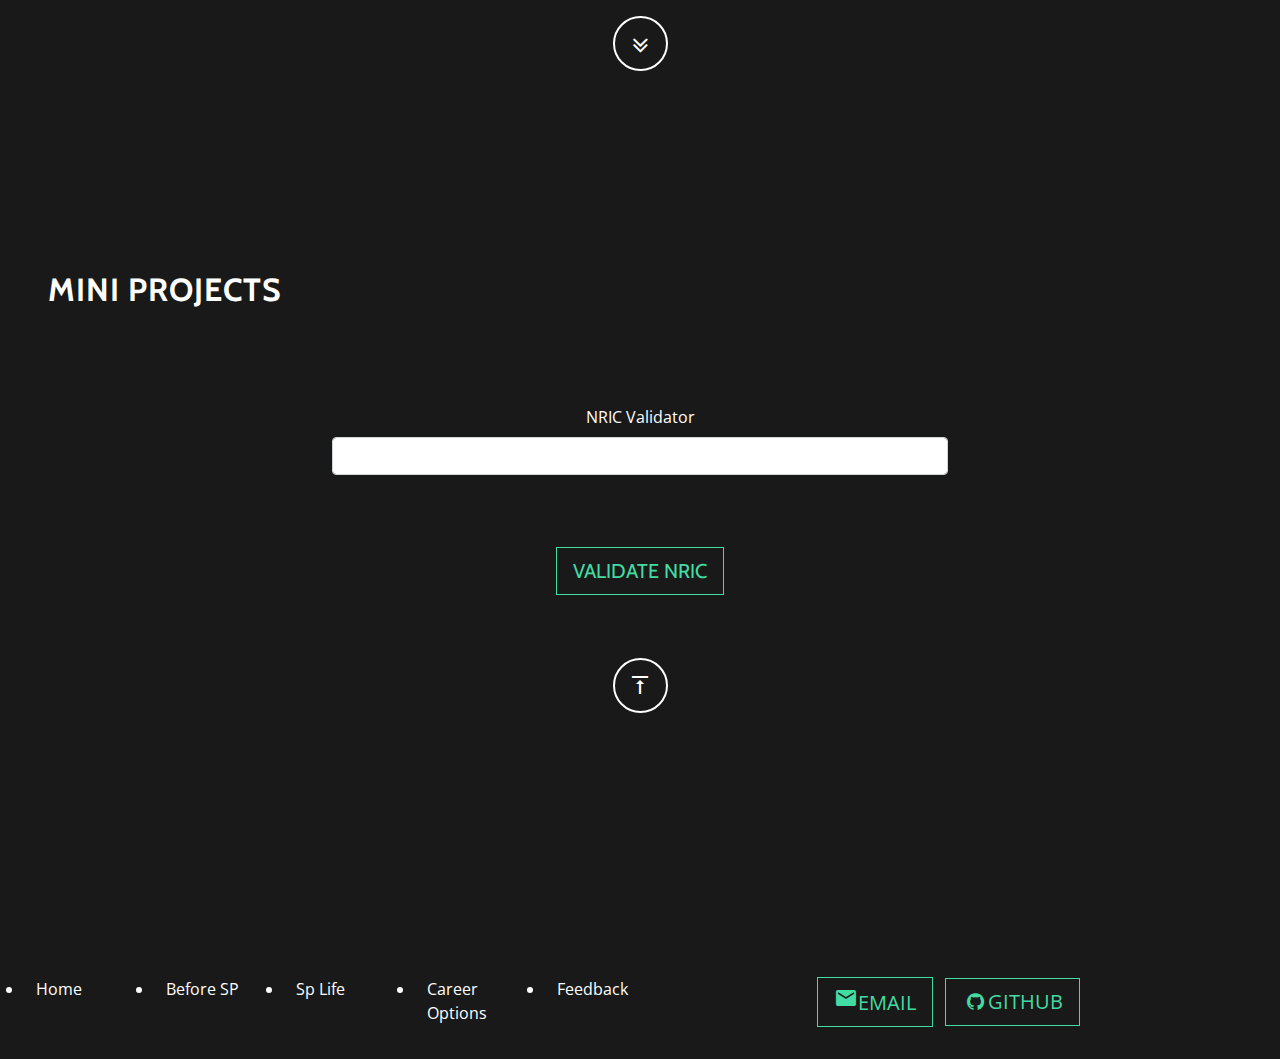
<file: SpLife.html>
<!DOCTYPE html>
<html lang = "en">
<!-- Html Head -->
<head>
    <meta charset="utf-8">
    <meta name="viewport" content="width=device-width, initial-scale=1.0, shrink-to-fit=no">
    <title>Andy Leong | SP Life</title>
    <link rel="stylesheet" href="./assets/bootstrap/css/bootstrap.min.css">
    <link rel="stylesheet" href="https://fonts.googleapis.com/css?family=Lora:400,700,400italic,700italic&amp;display=swap">
    <link rel="stylesheet" href="https://fonts.googleapis.com/css?family=Cabin:700&amp;display=swap">
    <link rel="stylesheet" href="./assets/fonts/font-awesome.min.css">
    <link rel="preconnect" href="https://fonts.googleapis.com">
    <link rel="preconnect" href="https://fonts.gstatic.com" crossorigin>
    <link href="https://fonts.googleapis.com/css2?family=Open+Sans:ital,wght@0,300;1,700&display=swap" rel="stylesheet">
    <link href="https://fonts.googleapis.com/icon?family=Material+Icons" rel="stylesheet">
    <link rel = "stylesheet" href = "./CSS/default.css">
    <link rel = "stylesheet" href = "./CSS/SpLife.css">
</head>
<!-- Body -->
<body id="page-top" data-bs-spy="scroll" data-bs-target="#mainNav" data-bs-offset="77">
    <!-- Navigation Bar -->
    <nav class="navbar navbar-light navbar-expand-md fixed-top" id="mainNav">
        <!-- Logo/Name -->
        <div class="container "><a class="navbar-brand toggle" href="#">Leong Yu Zhi Andy</a><button
                data-bs-toggle="collapse" class="navbar-toggler navbar-toggler-right toggle special" data-bs-target="#navbarResponsive"
                type="button" aria-controls="navbarResponsive" aria-expanded="false" aria-label="Toggle navigation"
                value="Menu"><i class="fa fa-bars"></i></button>
            <div class="collapse navbar-collapse " id="navbarResponsive">
                <ul class="navbar-nav ms-auto ">
                    <!-- Nav Links -->
                    <li class="nav-item nav-link"><a class="nav-link toggle " href="index.html">Home</a></li>
                    <li class="nav-item nav-link"><a class="nav-link toggle" href="BeforeSp.html">Before SP</a></li>
                    <li class="nav-item nav-link"><a class="nav-link toggle active" href="SpLife.html">SP Life</a></li>
                    <li class="nav-item nav-link"><a class="nav-link toggle" href="career.html">Career Options</a></li>
                    <li class="nav-item nav-link"><a class="nav-link toggle" href="feedback.html">Feedback</a></li>
                    <!-- Clock -->
                    <li class="nav-item nav-link">
                        <div class="d-flex toggle flex-wrap justify-content-center t-white">
                            <a><span class="toggle badge hours" id="hours"></span></a> :
                            <a><span class="toggle badge min" id="min"></span></a> :
                            <a><span class="toggle badge sec" id="sec"></span></a>
                        </div>
                    </li>
                    <!-- Toggle Dark Mode/Light Mode -->
                    <li class="nav-item nav-link">
                        <button id="dl-logo" onclick="dark_light()"><img src="./Icons/brightness.png" height="35" width="35" alt="Dark-Light Toggle"></button>
                    </li>
                </ul>
            </div>
        </div>
    </nav>
    <!-- Page 1 Header -->
    <header class="masthead container-fluid" id = "Page-1"> 
        <div class="intro-body" id = "start">
            <div class="container">
                <div class="row">
                    <div class="col-lg-8 mx-auto csstest">
                        <h1 class="brand-heading custom-h1">SP Life</h1>
                        <div class="intro-text">
                            <p>I am currently studying the Full time Diploma in Information Technology in Singapore Polytechnic.<br>I am currenty in Year 1</p>
                            
                        </div>
                        <a class="btn btn-link btn-circle"  role="button" href="#Page-2"><i class="fa fa-angle-double-down animated"></i></a>
                    </div>
                </div>
            </div>
        </div>
    </header>
    <!-- Page 2 Section -->
    <section class="text-center content-section pt-0" id="Page-2">
        <h2 class = "d-flex justify-content-start mx-5 ">School Life</h2>
        <div class="container-fluid mt-5 py-5">
            <div class="row">
                <div class="col-md-12 col-lg-2 py-5">
                    <p>I am currently taking the Diploma in Information Technology course in SP.
                        The modules I am currently taking in Term 1 are</p>
                    <ul>
                        <li>Fundamentals Of Programming (FOP)</li>
                        <li>Fundamentals Of Computing (FOC)</li>
                        <li>Front-End Web Development (FED)</li>
                        <li>Mathematics/Mathematics For Games (MATH)</li>
                        <li>Communicating for Project (Proposal) Effetiveness (CPR)</li>
                        <li>Critical and Analytical Thinking (CAT)</li>
                        <li>Education and Career Guidance 1: Personal Development (ECG)</li>
                    </ul>
                </div>
                <div class = "col-md-12 col-lg-10 table-responsive-sm">
                    <table class = "table table-dark table-bordered h-100" id ="timetable">
                        <colgroup>
                            <col class = "colstart">
                            <col class = "col1">
                            <col class = "col1">
                            <col class = "col1">
                            <col class = "col1">
                            <col class = "col1">
                            <col class = "col1">
                            <col class = "col1">
                            <col class = "col1">
                            <col class = "col1">
                            <col class = "col1">
                            <col class = "col1">
                            <col class = "col1">
                            <col class = "col1">
                            <col class = "col1">
                            <col class = "col1">
                            <col class = "col1">
                            <col class = "col1">
                            <col class = "col1">
                            <col class = "col1">
                            <col class = "col1">
                        </colgroup>
                        <thead>
                            <tr class = "h-25 py-0 px-0" id = "hide">
                                <th></th>
                                <th></th>
                                <th></th>
                                <th></th>
                                <th></th>
                                <th></th>
                                <th></th>
                                <th></th>
                                <th></th>
                                <th></th>
                                <th></th>
                                <th></th>
                                <th></th>
                                <th></th>
                                <th></th>
                                <th></th>
                                <th></th>
                                <th></th>
                                <th></th>
                                <th></th>
                                <th></th>
                            </tr>
                            <tr>
                                <th></th>
                                <th colspan="2">8:00 - 9:00</th>
                                <th colspan="2">9:00 - 10:00</th>
                                <th colspan="2">10:00 - 11:00</th>
                                <th colspan="2">11:00 - 12:00</th>
                                <th colspan="2">12:00 - 13:00</th>
                                <th colspan="2">13:00 - 14:00</th>
                                <th colspan="2">14:00 - 15:00</th>
                                <th colspan="2">15:00 - 16:00</th>
                                <th colspan="2">16:00 - 17:00</th>
                                <th colspan="2">17:00 - 18:00</th>
                            </tr>
                        </thead>
                        <tbody>
                            <tr>
                                <td>Mon </td>
                                <td colspan="2"></td>
                                <td colspan="2"></td>
                                <td colspan="2"></td>
                                <td colspan="2"></td>
                                <td colspan="2"></td>
                                <td colspan="1"></td>
                                <td colspan="5">FED Tutorial</td>
                                <td colspan="4">CPR Tutorial</td>
                            </tr>
                            <tr>
                                <td>Tue </td>
                                <td colspan="2"></td>
                                <td colspan="5">FED Practical</td>
                                <td colspan="1"></td>
                                <td colspan="2"></td>
                                <td colspan="4">FOC Tutorial</td>
                                <td colspan="2"></td>
                                <td colspan="2"></td>
                                <td colspan="2"></td>
                            </tr>
                            <tr>
                                <td>Wed </td>
                                <td colspan="4">FOC Practical</td>
                                <td colspan="2"></td>
                                <td colspan="2"></td>
                                <td colspan="6">FOP Tutorial</td>
                                <td colspan="2"></td>
                                <td colspan="2"></td>
                                <td colspan="2"></td>
                            </tr>
                            <tr>
                                <td>Thu </td>
                                <td colspan="4">CAT Tutorial</td>
                                <td colspan="6">FOP Practical</td>
                                <td colspan="2"></td>
                                <td colspan="2"></td>
                                <td colspan="3">MATH Tutorial</td>
                                <td colspan="1"></td>
                                <td colspan="2"></td>
                            </tr>
                            <tr>
                                <td>Fri </td>
                                <td colspan="2"></td>
                                <td colspan="2"></td>
                                <td colspan="2"></td>
                                <td colspan="2"></td>
                                <td colspan="2"></td>
                                <td colspan="2"></td>
                                <td colspan="1"></td>
                                <td colspan="3">MATH Tutorial</td>
                                <td colspan="4">ECG Tutorial</td>
                            </tr>
                        </tbody>
                    </table>
                </div>
            </div>
        </div>
        <a class="btn btn-link btn-circle"  role="button" href="#Page-3"><i class="fa fa-angle-double-down animated"></i></a>
    </section>
    <!-- Page 3 Section -->
    <section class="text-center content-section pt-0" id="Page-3">
        <h2 class = "d-flex justify-content-start mx-5 ">Module Information</h2>
        <div class="container-fluid mt-5 pb-5">
            <div class="row py-3">
                <div class="d-flex col justify-content-center">
                    <div class="card special" >
                        <img class="card-img-top" src="./ModuleImage/1.png" alt="Card image cap">
                        <div class="card-body">
                          <h5 class="card-title">Front-End Web Development</h5>
                          <p class="card-text">In the Front End Web Development Module, I learn how to use HTML5 and CSS3.</p>
                        </div>
                    </div>
                </div>
                <div class = "d-flex col justify-content-center">
                    <div class="card special" >
                        <img class="card-img-top" src="./ModuleImage/2.png" alt="Card image cap">
                        <div class="card-body">
                          <h5 class="card-title">Fundamentals of Programming</h5>
                          <p class="card-text">In the Fundamentals of Programming Module, I learn how to use node.js</p>
                        </div>
                    </div>
                </div>
                <div class = "d-flex col justify-content-center">
                    <div class="card special" >
                        <img class="card-img-top" src="./ModuleImage/3.png" alt="Card image cap">
                        <div class="card-body">
                          <h5 class="card-title">Fundamentals of Computing</h5>
                          <p class="card-text">In the Fundamentals of Computing Module, I learn the basics of a Computer and how it works and the basics of networking.</p>
                        </div>
                    </div>
                </div>
            </div>
            <div class="row py-3">
                <div class="d-flex col justify-content-center">
                    <div class="card special" >
                        <img class="card-img-top" src="./ModuleImage/4.png" alt="Card image cap">
                        <div class="card-body">
                          <h5 class="card-title">Mathematics/Mathematics for Games</h5>
                          <p class="card-text">In the Mathematics/Mathematics for Games Module, I learn how to use math related to programming and computers.</p>
                        </div>
                    </div>
                </div>
                <div class = "d-flex col justify-content-center ">
                    <div class="card special" >
                        <img class="card-img-top" src="./ModuleImage/5.png" alt="Card image cap">
                        <div class="card-body">
                          <h5 class="card-title">Communicating for Project (Proposal) Effetiveness</h5>
                          <p class="card-text">In the Communicating for Project (Proposal) Effetiveness Module, I learn how to write effective proposals.</p>
                        </div>
                    </div>
                </div>
                <div class = "d-flex col justify-content-center">
                    <div class="card special" >
                        <img class="card-img-top" src="./ModuleImage/6.png" alt="Card image cap">
                        <div class="card-body">
                          <h5 class="card-title">Critical and Analytical Thinking</h5>
                          <p class="card-text">In the Critical and Analytical Thinking Module, I learn how to think about things critically.</p>
                        </div>
                    </div>
                </div>
            </div>
        </div>
        <a class="btn btn-link btn-circle" id = 'test' role="button" href="#Page-4"><i class="fa fa-angle-double-down animated"></i></a>
        
    </section>
    <!-- Page 4 Section -->
    <section class="text-center content-section pt-0" id="Page-4">
        <h2 class = "d-flex justify-content-start mx-5 ">Mini Projects</h2>
        <div class="container-fluid mt-5 py-5">
            <form class="row d-flex justify-content-center">
                <div class="col-sm-6">
                    <label for = "nric" class = "form-label">NRIC Validator</label>
                    <input type="text" class="form-control" id="nric" >
                    <span id = "validated"></span>
                    <br>
                    <button class = "btn btn-primary btn-lg btn-default mt-5" id = "nric_submit" >Validate NRIC</button>
                </div>
            </form>
        </div>
        <div class = "d-flex justify-content-center">
            <a class="btn btn-link btn-circle mb-5"  role="button" href="#Page-1"><i class="material-icons">vertical_align_top</i></a>
        </div>
    </section>
    <!-- Footer -->
    <footer class='d-flex py-3 gap-3 container-fluid'>
        <div class='row container-fluid'>
            <ul class='d-flex container col-lg-8 row'>
                <li class='col-sm-2'><a class='text-decoration-none text-reset custom-hover'
                        href="./index.html">Home</a></li>
                <li class='col-sm-2'><a class='text-decoration-none text-reset custom-hover'
                        href="./BeforeSp.html">Before SP</a></li>
                <li class='col-sm-2'><a class='text-decoration-none text-reset custom-hover' href="./SpLife.html">Sp
                        Life</a></li>
                <li class='col-sm-2'><a class='text-decoration-none text-reset custom-hover' href="./Career.html">Career
                        Options</a></li>
                <li class='col-sm-2'><a class='text-decoration-none text-reset custom-hover'
                        href="./Feedback.html">Feedback</a></li>
            </ul>
            <ul class="list-inline banner-social-buttons col-lg-4">
                <li class="list-inline-item">
                    <a class="btn btn-primary btn-lg btn-default" href="mailto:LeongAndy.22@ichat.sp.edu.sg" target="_blank"><i class="material-icons">email</i><span class="network-name">email</span></a>
                </li>
                <li class="list-inline-item">
                    <a class="btn btn-primary btn-lg btn-default" href="https://github.com/TimelesClock" target="_blank"><i class="fa fa-github fa-fw"></i><span class="network-name">Github</span></a>
                </li>
            </ul>
        </div>
    </footer>
    <!-- Scripts -->
    <script src="./assets/bootstrap/js/bootstrap.min.js"></script>
    <script src="./JS/index.js"></script>
    <script src = "./JS/default.js"></script>
    <script src = "./JS/SpLife.js"></script>
</body>
</html>
</file>
<file: CSS/default.css>
* {
    font-family: "Open Sans";
}

html {
    scroll-padding-top: 11% !important;
}

body {
    background-color: rgb(25, 25, 25);
}

.card{
    background-color: rgb(35,35,35);
}

.btn:hover{
    transform:scale(1.5)
}

.custom-hover:hover {
    text-decoration: underline !important;
}

.dark-mode {
    background-color:
        rgb(225,225,225);
    color:
        black !important;
}

button {
    background-color: transparent;
    background-repeat: no-repeat;
    border: none;
    cursor: pointer;
    overflow: hidden;
    outline: none;
}

.ignore{
    color:white!important;
}

.t-white{
    color:white;
}
/* Animation */
@keyframes fadeInUp {
    from {
      opacity: 0;
      transform: translate3d(0, 100%, 0);
    }
  
    to {
      opacity: 1;
      transform: translate3d(0, 0, 0);
    }
  }
  
  .fadeInUp {
    animation-name: fadeInUp;
  }
</file>
<file: CSS/index.css>
/* Remove all caps */
.custom-h1{
    font-family: "Open Sans";   
    text-transform: initial;
}
/* Set the height */
.custom-img-height{
    height:80%;
}

/* Page 1 Styles */
#Page-1{
    background-image:url('../BackgroundImage/after.png');
    background-attachment:local;
    background-size:cover;

}
/* Page 3 Styles */
#Page-3{
    background-image:url('../BackgroundImage/tt.jpg');
    background-repeat:no-repeat;
    background-size:cover;
    background-attachment:local;
}
</file>
<file: CSS/BeforeSp.css>
/* Carousel Styles */
.carousel-inner img{
    margin:auto;
}

.carousel-control-next,
.carousel-control-prev{
    filter: invert(100%);
}

.carousel-indicators{
    filter:invert(20%);
}


/* Background images */
#Page-1{
    background-image:url('../BackgroundImage/beforeSp.png');
}

#Page-3{
    background-image:url('../BackgroundImage/award.png');
    background-repeat:no-repeat;
    background-size:cover;
}

#Page-5{
    background-image:url('../BackgroundImage/sgc.png');
    background-repeat:no-repeat;
    background-size:cover;
}
</file>
<file: default.css>
/*Most of the repeated styles are stored on this file
and is used by default unless overwritten by their respective
styles in the files*/


/*Sets every font as Open sans and color based on layout in CA1 part 1*/
*{
    font-family: "Open Sans";
    box-sizing: border-box;
    color: hsl(216, 21%, 73%);
}

html{
    scroll-behavior: smooth;
}

/* Header Styles*/

header{
    width: 100%;
    height: 15%;
    position: fixed;
    background-color: hsl(220, 8%, 37%);
    margin: 0px;
    padding: 0px;
    top: 0;
    left:0;
    border: 1px black solid;
    z-index:2;
}

header img{
    z-index: 1;
    position:absolute;
    left:0;
    height:100%;
}

header p{
    position:absolute;
    top:0;
    right:0;
    color:white;
}



/* Nav Styles*/

nav{
    position:absolute;
    bottom:0;
    right:0;
}

nav ul{
    display:flex;
}

nav ul li{
    list-style:none;
    word-wrap: break-word;
    overflow-wrap: break-word;
}

nav ul li a{
    font-weight: bold;
    text-decoration: none;
    padding: 15px 15px;
    border: 1px black solid;
    background-color:hsl(222, 8%, 32%);
    text-align: center;
    transition-duration: 0.8s;
}

nav ul li a:hover{
    border-color:white
}

/*Body Styles*/

body{
    background-color: hsl(217, 8%, 41%);   
}




/*Page 1 Styles*/

.Page-1{
    display:flex;
    flex-direction: row;
    position:absolute;
    flex-wrap:wrap;
    top:15%;
    left:0;
    border:0.5px black solid;
    width:100%;
    height:85%;
    background-color: rgba(96,102,112,1);
}


.Intro-Box{
    border:4px black solid;
    position:relative;
    flex:1 1 0;
    margin: 7% 15% 10% 5%;
    padding:8% 2.5% 6% 2.5%;
    background-color: rgba(120,128,140,1);
    text-align:center;
    font-size:400%;
}



.P-Box{
    border:4px black solid;
    position:relative;
    flex:1 1 0;
    margin: 15% 5% 5% 2.5%;
    width:40%;
    height:50%;
    background-color: rgba(120,128,140,1);
}

.P-Box > ul > li{
    font-size:150%;
}

.P-Box > p{
    font-size:200%;
}

/*Footer styles*/

footer{
    background-color: hsl(220, 8%, 37%);
    position:absolute;
    border:1px black solid;
    left:0;
    width:100%;
}

footer > ul > li{
    float:left;
    margin:15px;
}

footer > ul > li > a{
    text-decoration: none;
}

footer > ul > li > a:hover{
    text-decoration:underline;
}

footer>ul>li:last-of-type{
    margin-right:60%;
}

footer > a{
    width:40px;
    height:40px;
    position: relative;
    margin: 1% 0 0 1%;
}

footer>img{
    float:left;
}
</file>
<file: Career.css>
/*Page 2 styles*/

.Page-2{
    flex-direction: row;
    position:absolute;
    top:100%;
    left:0;
    border:0.5px black solid;
    width:100%;
    height:150%;
    background-color: rgba(96,102,112,1);
}

.Page-2>*{
    background-color: hsl(216, 8%, 51%);
}

.Page-2 > div{
    border:2px black solid;
    border-radius: 1px;
    width:80%;
    margin:1% 10% 1% 10%;
    text-align:center;
}

.skillset{
    height:55%;
    width:90%;
    border:2px black solid;
    border-radius: 50px;
    margin:1% 5% 1% 5%;
}

.skillset > h1{
    text-decoration:underline;
}

.skillset > p{
    font-size:110%;
}

.container{
    width:100%;
    background-color: #ddd;
}

.py {width:70%; background-color: hsl(220, 8%, 37%);}
.js {width:60%; background-color: hsl(220, 8%, 37%);}
.html {width:50%; background-color: hsl(220, 8%, 37%);}
.css {width:50%; background-color: hsl(220, 8%, 37%);}
.sql {width:20%; background-color: hsl(220, 8%, 37%);}

/*Footer Styles*/

footer{
    top:250%;
}
</file>
<file: CSS/career.css>
#Page-1{
    background-image:url('../BackgroundImage/career.jpeg');
    background-repeat:no-repeat;
}

#Page-3{
    background-image: url('../BackgroundImage/skillset.png');
    background-repeat: no-repeat;
    background-size: cover;
}

.progress{
    height:30px;
}

.py{
    width:70%;
}

.js{
    width:60%;
}

.htmlp{
    width:50%;
}

.css{
    width:50%;
}

.sql{
    width:30%;
}

.ignore{
    margin-top: 5px;
}
</file>
<file: Feedback.css>
/*Page 1 styles*/

.Page-1{
    display:block;
    position:absolute;
    top: 15%;
    height:115%;
    width:100%;
}

.Page-1 > form > label{
    margin: 5% 10% 1% 10%;
    font-size:150%;
}

.Page-1 > form > input,textarea{
    background-color: rgba(120,128,140,1);
    border: 2px black solid;
    font-size:200%;
}

.Page-1 > form > input{
    border-radius: 5px;
}

.Page-1 > form > input::placeholder{
    color: hsl(216, 21%, 73%);
}

.Page-1 > form > input#name{
    width:40%;
    margin: 1% 10% 1% 10%;
    padding:2px 0 2px 0;
    font-size:150%;
}

.Page-1 > form > input#date{
    width:15%;
    margin: 1% 10% 1% 10%;
    padding:2px 0 2px 0;
    font-size:150%;
}

.Page-1 > form > input#checkbox1{
    width:5%;
    margin: 1% 1% 1% 1%;
    padding:2px 0 2px 0;
    font-size:150%;
}

.Page-1 > form > label#checkbox{
    margin: 1% 1% 1% 10%;
}

.Page-1 form > select{
    background-color: hsl(216, 8%, 51%);;
}
.Page-1 > form > input#num{
    width:5%;
    margin: 1% 10% 1% 10%;
    padding:2px 0 2px 0;
    font-size:150%;
}

.Page-1 > form > input#rate2{
    width:15%;
    margin: 1% 10% 1% 10%;
    padding:2px 0 2px 0;
    font-size:150%;
}

.Page-1 > form > label#rate3{
    margin:5% 4.7% 1% 10%;
}

.Page-1 > form > input#rate4{
    width:15%;
    margin: 1% 0 1% 0;
    padding:2px 0 2px 0;
    font-size:150%;
}

.Page-1 > form >fieldset{
    width:80%;
    margin: 1% 10% 1% 10%;
}

.Page-1 > form > textarea{
    margin: 1% 10% 1% 10%;
    width:50%;
}

.Page-1 > form > input#submit{
    border:2px black solid;
    border-radius: 10px;
    transition-duration: 0.3s;
}

.Page-1 > form > input#submit:hover{
    border:2px white solid;
    cursor: pointer;
}

/*Footer Styles*/

footer{
    top:130%;
}
</file>
<file: CSS/feedback.css>
/* Page 1 styles */
#Page-1{
    margin:auto;
}
</file>
<file: response.css>
/*Div styles*/

div{
    position:absolute;
    top:40%;
    left:20%;
}

div > p{
    font-size:400%;
}

/*Footer styles*/

footer{
    top:93.3%;
}
</file>
<file: CSS/SpLife.css>
/* Filter backdrop for clearer text */
.csstest{
    backdrop-filter: blur(3px)!important;
}

/* Make card image consistent size */
.card-img-top {
    width: 100%;
    height: 20vw;
    object-fit: cover;
}

.card{
    width:25rem;
}

/* Page 1 Styles */
#Page-1{
    background-image:url('../BackgroundImage/5.png');
    background-repeat:no-repeat;
    background-size:cover;
}
</file>
